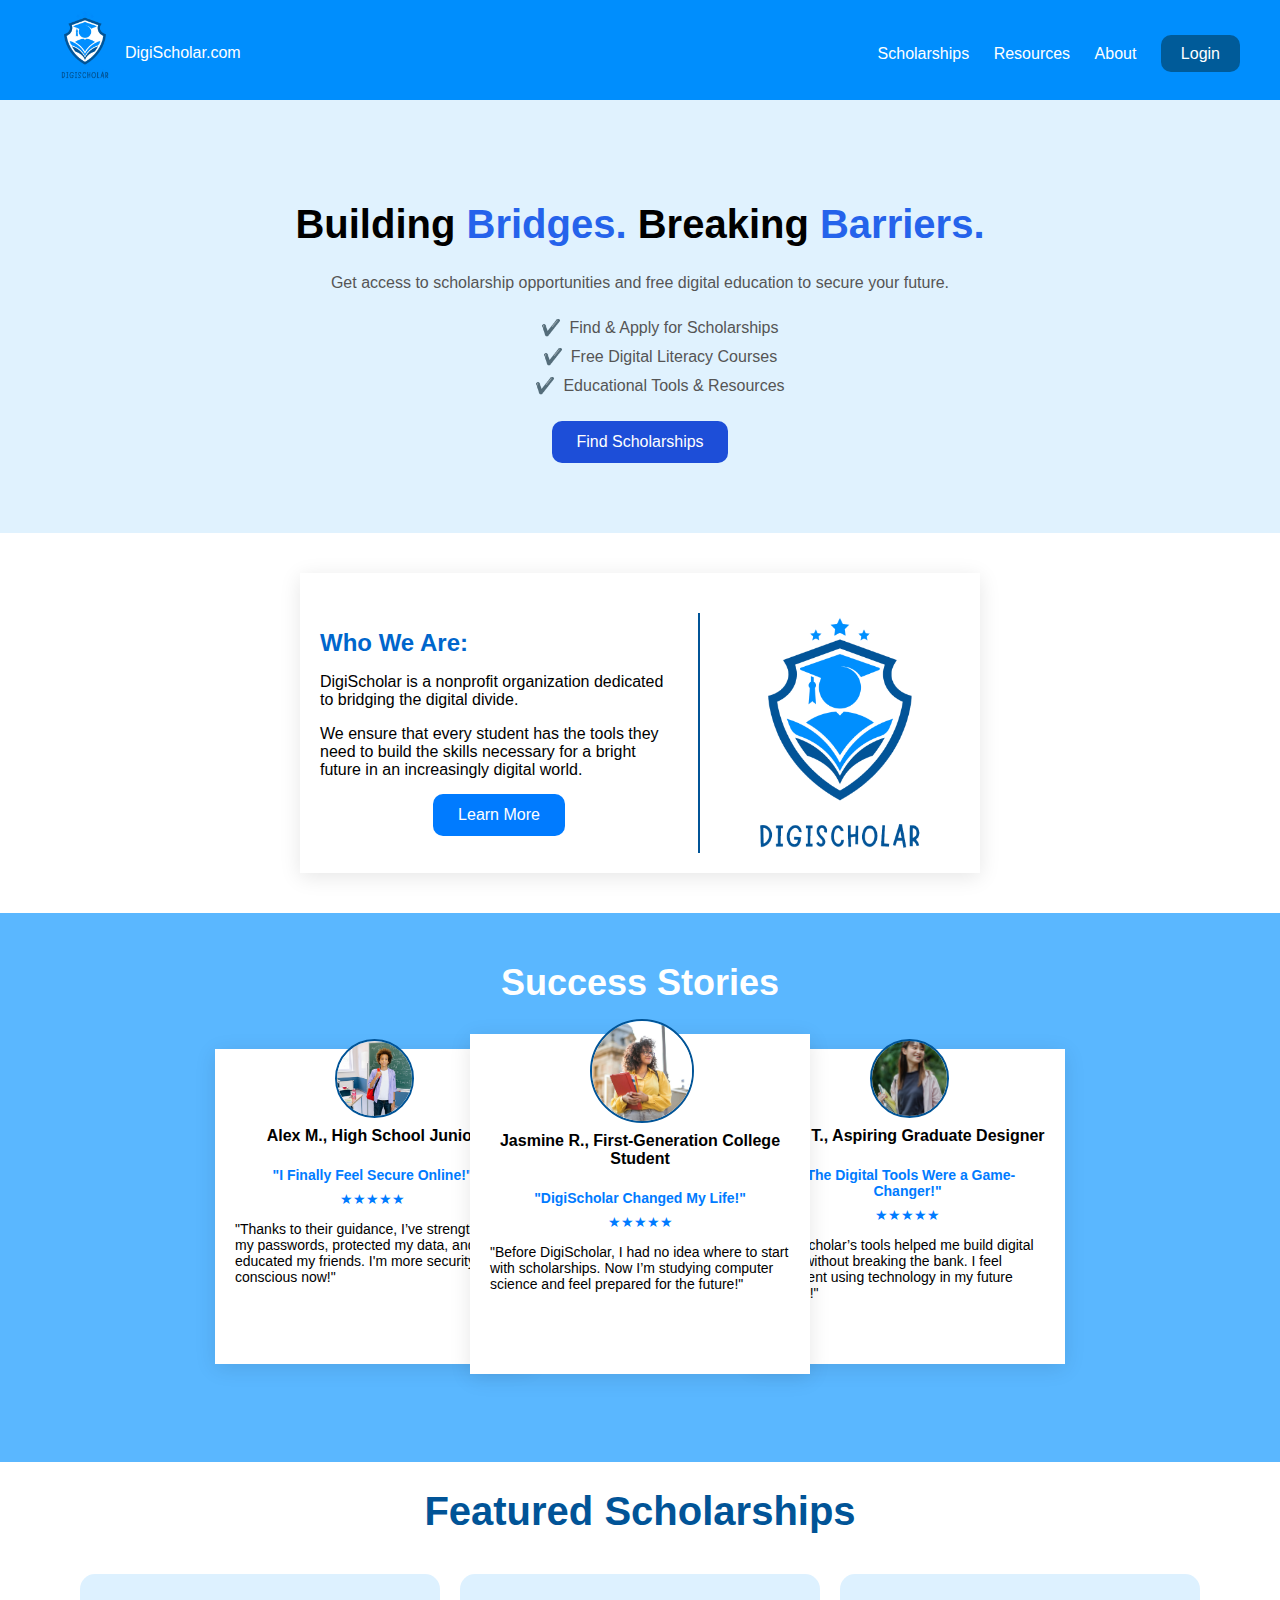
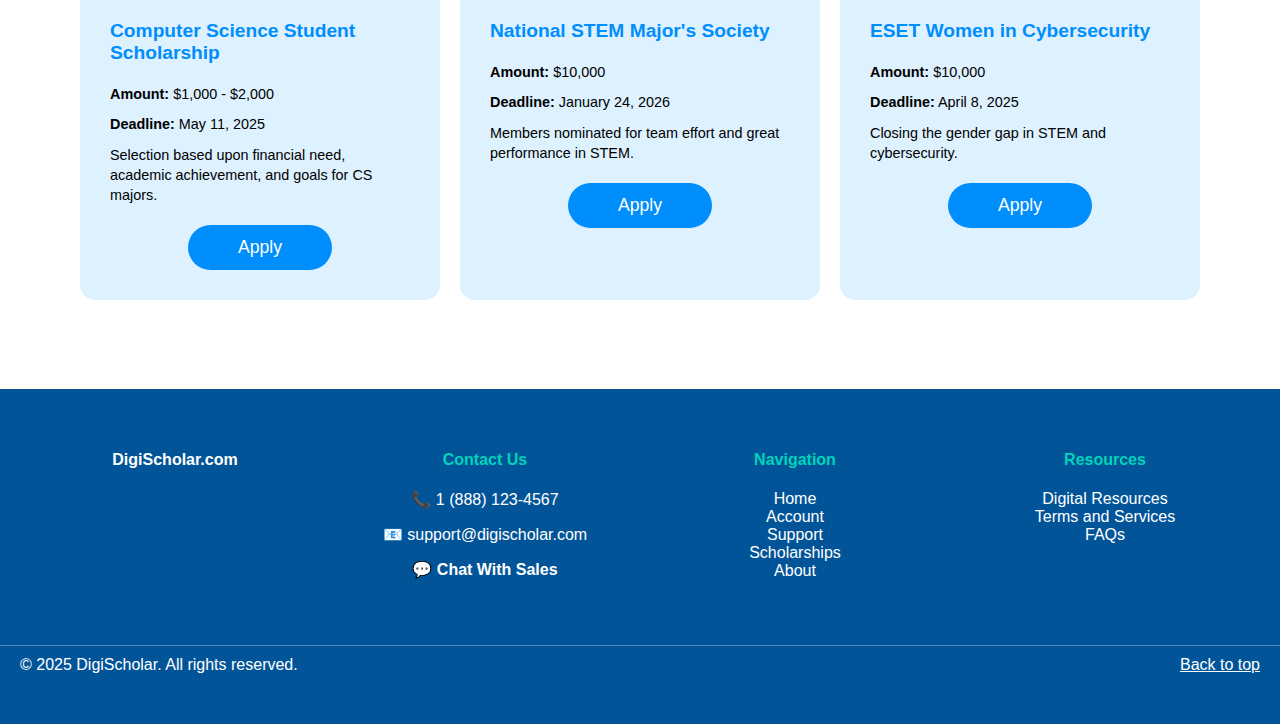
<file: Index.html>
<!DOCTYPE html>
<html lang="en">
<head>
    <meta charset="UTF-8">
    <meta name="viewport" content="width=device-width, initial-scale=1.0">
    <title>Digischolar</title>
    <link rel="stylesheet" href="styles.css">
</head>
<body>

<!-- Navigation Section -->
<nav>
    <div class="navbar-container">
    <div class="logo">
        <a href="websitecoded.html"><img src="/Images/logo_transparent.png" alt="DigiScholar Logo"></a>
    </div>
    <div class="link">
        <a href="websitecoded.html">DigiScholar.com</a>
    </div>
    <ul>
        <li><a href="scholarships.html">Scholarships</a></li>
        <li><a href="resources.html">Resources</a></li>
        <li><a href="aboutus.html">About</a></li>
        <li><a href="#" class="loginbutton">Login</a></li>
    </ul>
    </div>
</nav>

<div class="spacer"></div>

<!-- Main Content -->
<div class="outtercontainer">
    <h1><span class="black">Building </span> <span class="highlight">Bridges.</span> <span class="black"> Breaking </span> <span class="highlight">Barriers.</span></h1>
    <p class="grey">Get access to scholarship opportunities and free digital education to secure your future.</p>
    <p>
    <ul class="features">
       <li>Find & Apply for Scholarships</li>
       <li>Free Digital Literacy Courses</li>
       <li>Educational Tools & Resources</li>
    </ul>
    </p>
    <a href="#" class="button">Find Scholarships</a>
</div>

<!-- About Us Section -->
<div class="about-container">
    <div class="about-text">
        <h2>Who We Are:</h2>
        <p>DigiScholar is a nonprofit organization dedicated to bridging the digital divide.</p>
        <p>We ensure that every student has the tools they need to build the skills necessary for a bright future in an increasingly digital world.</p>
        <button>Learn More</button>
    </div>
    <div class="about-logo">
        <img src="/Images/logo.png" alt="DigiScholar Logo">
    </div>
</div>

<div class="spacer2"></div>

<!-- Success Stories Section -->
<section class= "sucessbg">
    <div class="heada"><h2>Success Stories</h2></div>
    <div class="stories container">
	<div class="testimonial">
	<img src="Alex M.jpg" alt="Alex M.">
	<h4>Alex M., High School Junior</h4>
	<h5>"I Finally Feel Secure Online!"</h5>
	<div class="stars">★★★★★</div>
	<p>"Thanks to their guidance, I’ve strengthened my passwords, protected my data, and educated 	my friends. I'm more security-conscious now!"</p>
</div>
    	<div class="testimonial2">
	<img src="Jasmine R.jpg" alt="Jasmine R.">
        <h4>Jasmine R., First-Generation College Student</h4>
	<h5>"DigiScholar Changed My Life!"</h5>
	<div class="stars2">★★★★★</div>
	<p>"Before DigiScholar, I had no idea where to start with scholarships. Now I’m studying 	computer science and feel prepared for the future!"</p>
</div>
	<div class="testimonial3">
	<img src="Mina T.jpg" alt="Mina T.">
        <h4>Mina T., Aspiring Graduate Designer</h4>
	<h5>"The Digital Tools Were a Game-Changer!"</h5>
	<div class="stars3">★★★★★</div>
	<p>"DigiScholar’s tools helped me build digital skills without breaking the bank. I feel 	confident using technology in my future career!"</p>
</div>
</div>
</div>
</section>

<!-- Featured Scholarships Section -->
<div class="featuredbg">
<h1>Featured Scholarships</h1>

<div class="scholarships-container">
    <div class="card">
        <h2>Computer Science Student Scholarship</h2>
        <p><strong>Amount:</strong> $1,000 - $2,000</p>
        <p><strong>Deadline:</strong> May 11, 2025</p>
        <p>Selection based upon financial need, academic achievement, and goals for CS majors.</p>
        <a href="login.html" class="apply-btn">Apply</a>
    </div>

    <div class="card">
        <h2>National STEM Major's Society</h2>
        <p><strong>Amount:</strong> $10,000</p>
        <p><strong>Deadline:</strong> January 24, 2026</p>
        <p>Members nominated for team effort and great performance in STEM.</p>
        <a href="login.html" class="apply-btn">Apply</a>
    </div>

    <div class="card">
        <h2>ESET Women in Cybersecurity</h2>
        <p><strong>Amount:</strong> $10,000</p>
        <p><strong>Deadline:</strong> April 8, 2025</p>
        <p>Closing the gender gap in STEM and cybersecurity.</p>
        <a href="login.html" class="apply-btn">Apply</a>
    </div>
</div>
</div>

<footer class="footer">
  <div class="footer-container">
    <!-- DigiScholar Name -->
    <div class="footer-item footer-name">
      <h4>DigiScholar.com</h4>
    </div>

    <!-- Contact Info -->
    <div class="footer-item footer-contact">
      <h4>Contact Us</h4>
      <p>📞 1 (888) 123-4567</p>
      <p>📧 support@digischolar.com</p>
      <p>💬 <strong>Chat With Sales</strong></p>
    </div>

    <!-- Navigation -->
    <div class="footer-item footer-navigation">
      <h4>Navigation</h4>
      <ul>
        <li><a href="#">Home</a></li>
        <li><a href="#">Account</a></li>
        <li><a href="#">Support</a></li>
        <li><a href="#">Scholarships</a></li>
        <li><a href="#">About</a></li>
      </ul>
    </div>

    <!-- Resources -->
    <div class="footer-item footer-resources">
      <h4>Resources</h4>
      <ul>
        <li><a href="#">Digital Resources</a></li>
        <li><a href="#">Terms and Services</a></li>
        <li><a href="#">FAQs</a></li>
      </ul>
    </div>
  </div>

  <!-- Footer Bottom -->
  <div class="footer-bottom">
    <p>© 2025 DigiScholar. All rights reserved.</p>
    <p><a href="#" style="color: white; text-decoration: underline;">Back to top</a></p>
  </div>
</footer>

</body>
</html>
</file>
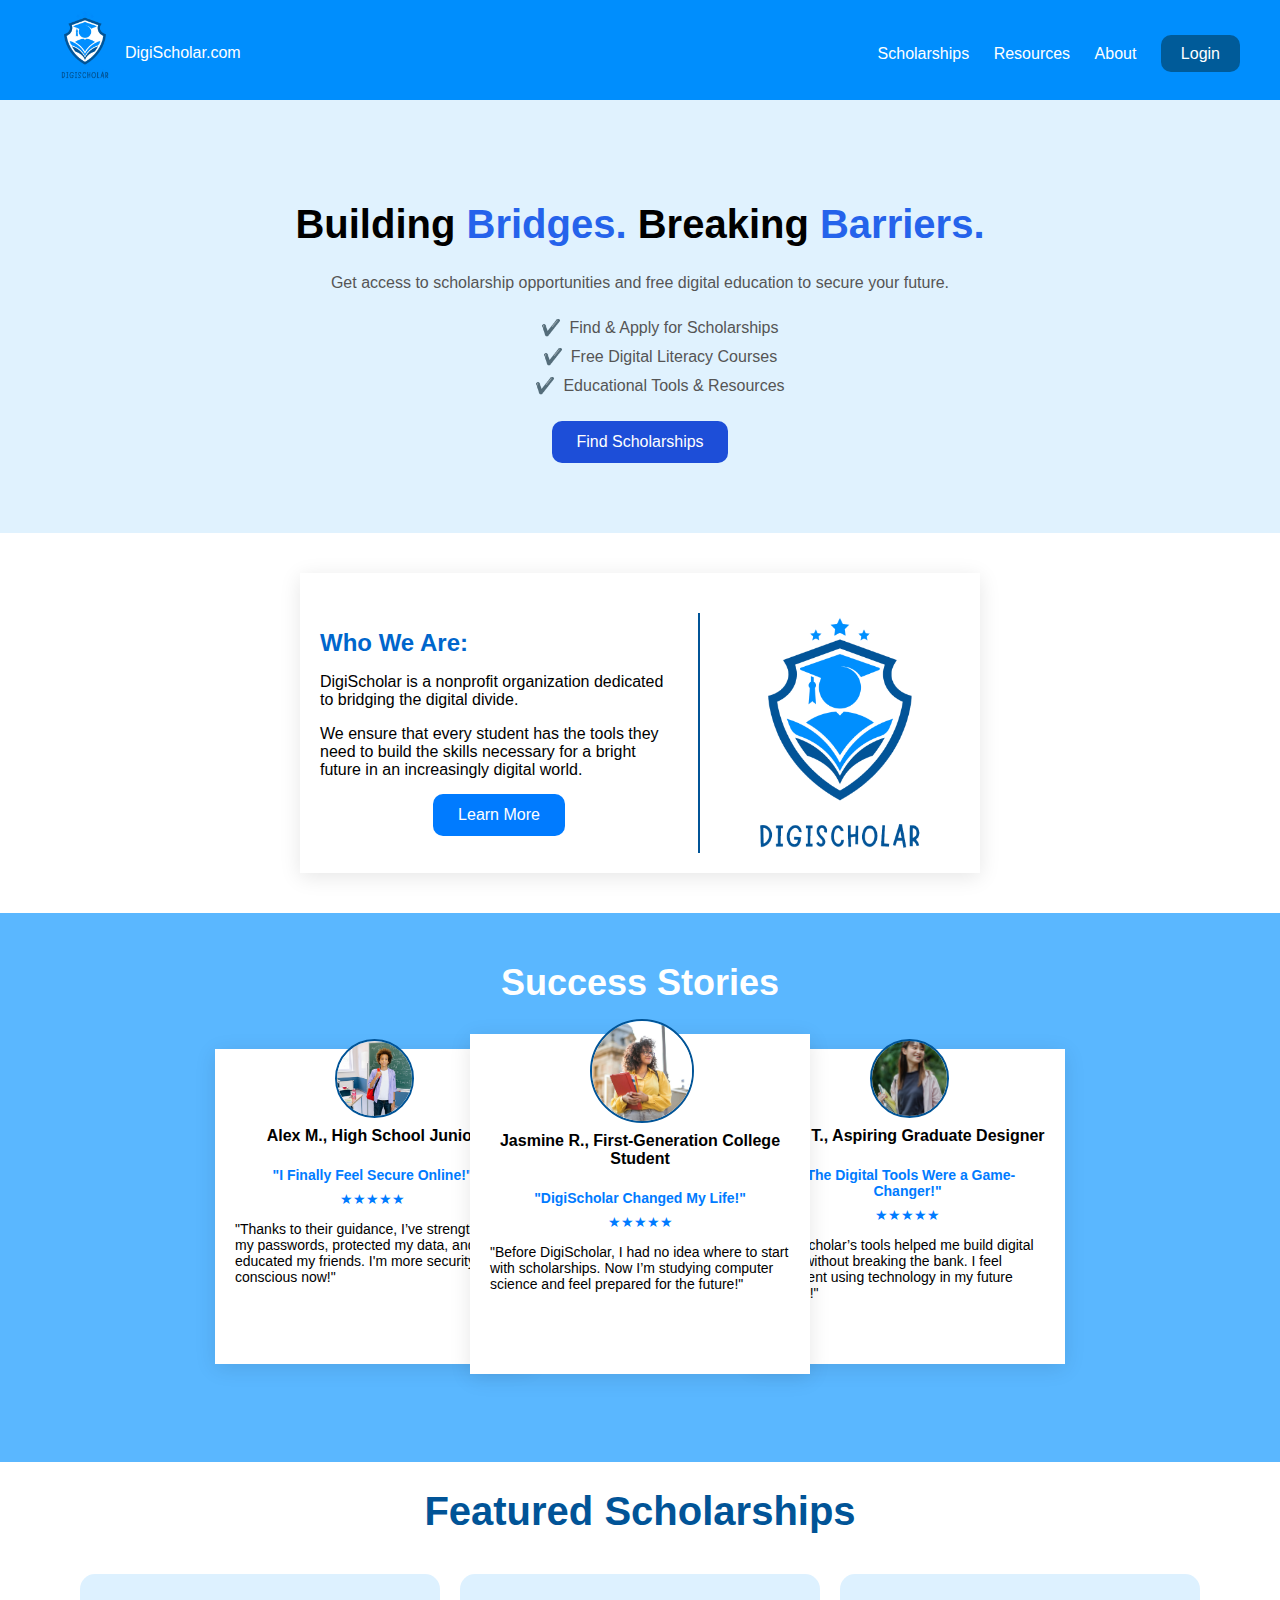
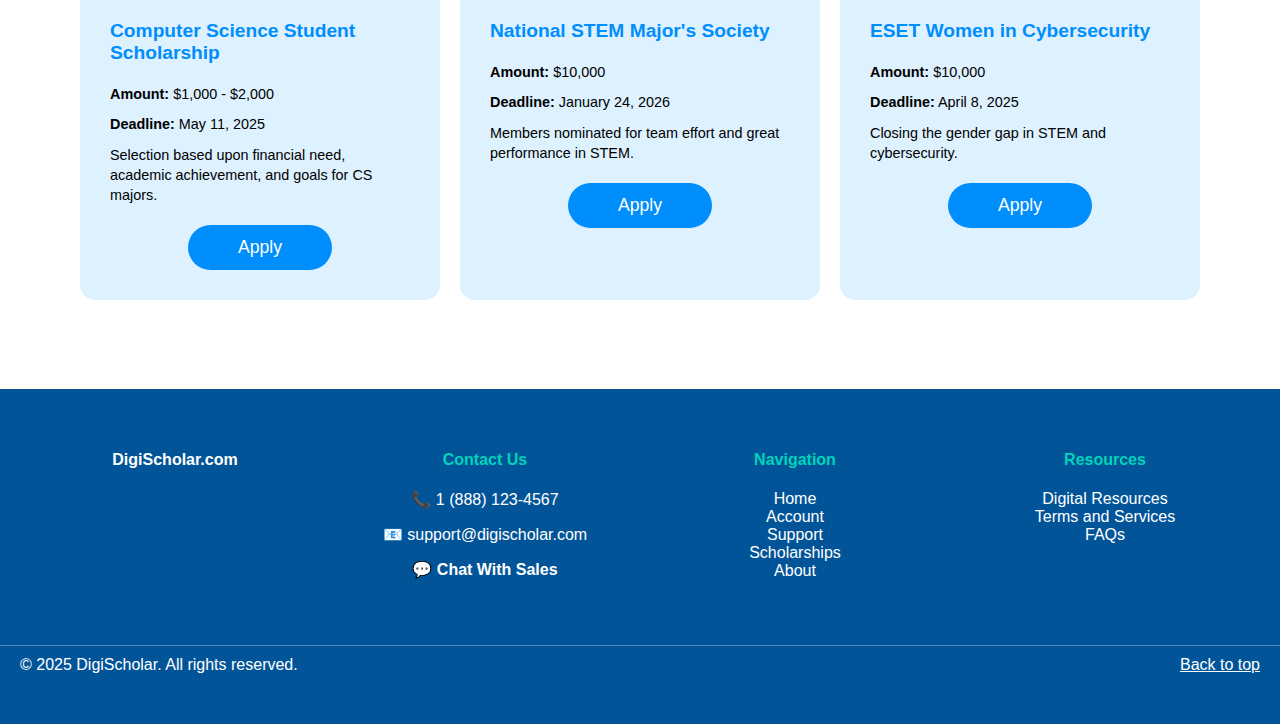
<file: index.html>
<!DOCTYPE html>
<html lang="en">
<head>
    <meta charset="UTF-8">
    <meta name="viewport" content="width=device-width, initial-scale=1.0">
    <title>Digischolar</title>
    <link rel="stylesheet" href="../CSS/styles.css">
</head>
<body>

<!-- Navigation Section -->
<nav>
    <div class="navbar-container">
    <div class="logo">
        <a href="websitecoded.html"><img src="/Images/logo_transparent.png" alt="DigiScholar Logo"></a>
    </div>
    <div class="link">
        <a href="websitecoded.html">DigiScholar.com</a>
    </div>
    <ul>
        <li><a href="scholarships.html">Scholarships</a></li>
        <li><a href="resources.html">Resources</a></li>
        <li><a href="aboutus.html">About</a></li>
        <li><a href="#" class="loginbutton">Login</a></li>
    </ul>
    </div>
</nav>

<div class="spacer"></div>

<!-- Main Content -->
<div class="outtercontainer">
    <h1><span class="black">Building </span> <span class="highlight">Bridges.</span> <span class="black"> Breaking </span> <span class="highlight">Barriers.</span></h1>
    <p class="grey">Get access to scholarship opportunities and free digital education to secure your future.</p>
    <p>
    <ul class="features">
       <li>Find & Apply for Scholarships</li>
       <li>Free Digital Literacy Courses</li>
       <li>Educational Tools & Resources</li>
    </ul>
    </p>
    <a href="#" class="button">Find Scholarships</a>
</div>

<!-- About Us Section -->
<div class="about-container">
    <div class="about-text">
        <h2>Who We Are:</h2>
        <p>DigiScholar is a nonprofit organization dedicated to bridging the digital divide.</p>
        <p>We ensure that every student has the tools they need to build the skills necessary for a bright future in an increasingly digital world.</p>
        <button>Learn More</button>
    </div>
    <div class="about-logo">
        <img src="/Images/logo.png" alt="DigiScholar Logo">
    </div>
</div>

<div class="spacer2"></div>

<!-- Success Stories Section -->
<section class= "sucessbg">
    <div class="heada"><h2>Success Stories</h2></div>
    <div class="stories container">
	<div class="testimonial">
	<img src="Alex M.jpg" alt="Alex M.">
	<h4>Alex M., High School Junior</h4>
	<h5>"I Finally Feel Secure Online!"</h5>
	<div class="stars">★★★★★</div>
	<p>"Thanks to their guidance, I’ve strengthened my passwords, protected my data, and educated 	my friends. I'm more security-conscious now!"</p>
</div>
    	<div class="testimonial2">
	<img src="Jasmine R.jpg" alt="Jasmine R.">
        <h4>Jasmine R., First-Generation College Student</h4>
	<h5>"DigiScholar Changed My Life!"</h5>
	<div class="stars2">★★★★★</div>
	<p>"Before DigiScholar, I had no idea where to start with scholarships. Now I’m studying 	computer science and feel prepared for the future!"</p>
</div>
	<div class="testimonial3">
	<img src="Mina T.jpg" alt="Mina T.">
        <h4>Mina T., Aspiring Graduate Designer</h4>
	<h5>"The Digital Tools Were a Game-Changer!"</h5>
	<div class="stars3">★★★★★</div>
	<p>"DigiScholar’s tools helped me build digital skills without breaking the bank. I feel 	confident using technology in my future career!"</p>
</div>
</div>
</div>
</section>

<!-- Featured Scholarships Section -->
<div class="featuredbg">
<h1>Featured Scholarships</h1>

<div class="scholarships-container">
    <div class="card">
        <h2>Computer Science Student Scholarship</h2>
        <p><strong>Amount:</strong> $1,000 - $2,000</p>
        <p><strong>Deadline:</strong> May 11, 2025</p>
        <p>Selection based upon financial need, academic achievement, and goals for CS majors.</p>
        <a href="login.html" class="apply-btn">Apply</a>
    </div>

    <div class="card">
        <h2>National STEM Major's Society</h2>
        <p><strong>Amount:</strong> $10,000</p>
        <p><strong>Deadline:</strong> January 24, 2026</p>
        <p>Members nominated for team effort and great performance in STEM.</p>
        <a href="login.html" class="apply-btn">Apply</a>
    </div>

    <div class="card">
        <h2>ESET Women in Cybersecurity</h2>
        <p><strong>Amount:</strong> $10,000</p>
        <p><strong>Deadline:</strong> April 8, 2025</p>
        <p>Closing the gender gap in STEM and cybersecurity.</p>
        <a href="login.html" class="apply-btn">Apply</a>
    </div>
</div>
</div>

<footer class="footer">
  <div class="footer-container">
    <!-- DigiScholar Name -->
    <div class="footer-item footer-name">
      <h4>DigiScholar.com</h4>
    </div>

    <!-- Contact Info -->
    <div class="footer-item footer-contact">
      <h4>Contact Us</h4>
      <p>📞 1 (888) 123-4567</p>
      <p>📧 support@digischolar.com</p>
      <p>💬 <strong>Chat With Sales</strong></p>
    </div>

    <!-- Navigation -->
    <div class="footer-item footer-navigation">
      <h4>Navigation</h4>
      <ul>
        <li><a href="#">Home</a></li>
        <li><a href="#">Account</a></li>
        <li><a href="#">Support</a></li>
        <li><a href="#">Scholarships</a></li>
        <li><a href="#">About</a></li>
      </ul>
    </div>

    <!-- Resources -->
    <div class="footer-item footer-resources">
      <h4>Resources</h4>
      <ul>
        <li><a href="#">Digital Resources</a></li>
        <li><a href="#">Terms and Services</a></li>
        <li><a href="#">FAQs</a></li>
      </ul>
    </div>
  </div>

  <!-- Footer Bottom -->
  <div class="footer-bottom">
    <p>© 2025 DigiScholar. All rights reserved.</p>
    <p><a href="#" style="color: white; text-decoration: underline;">Back to top</a></p>
  </div>
</footer>

</body>
</html>
</file>
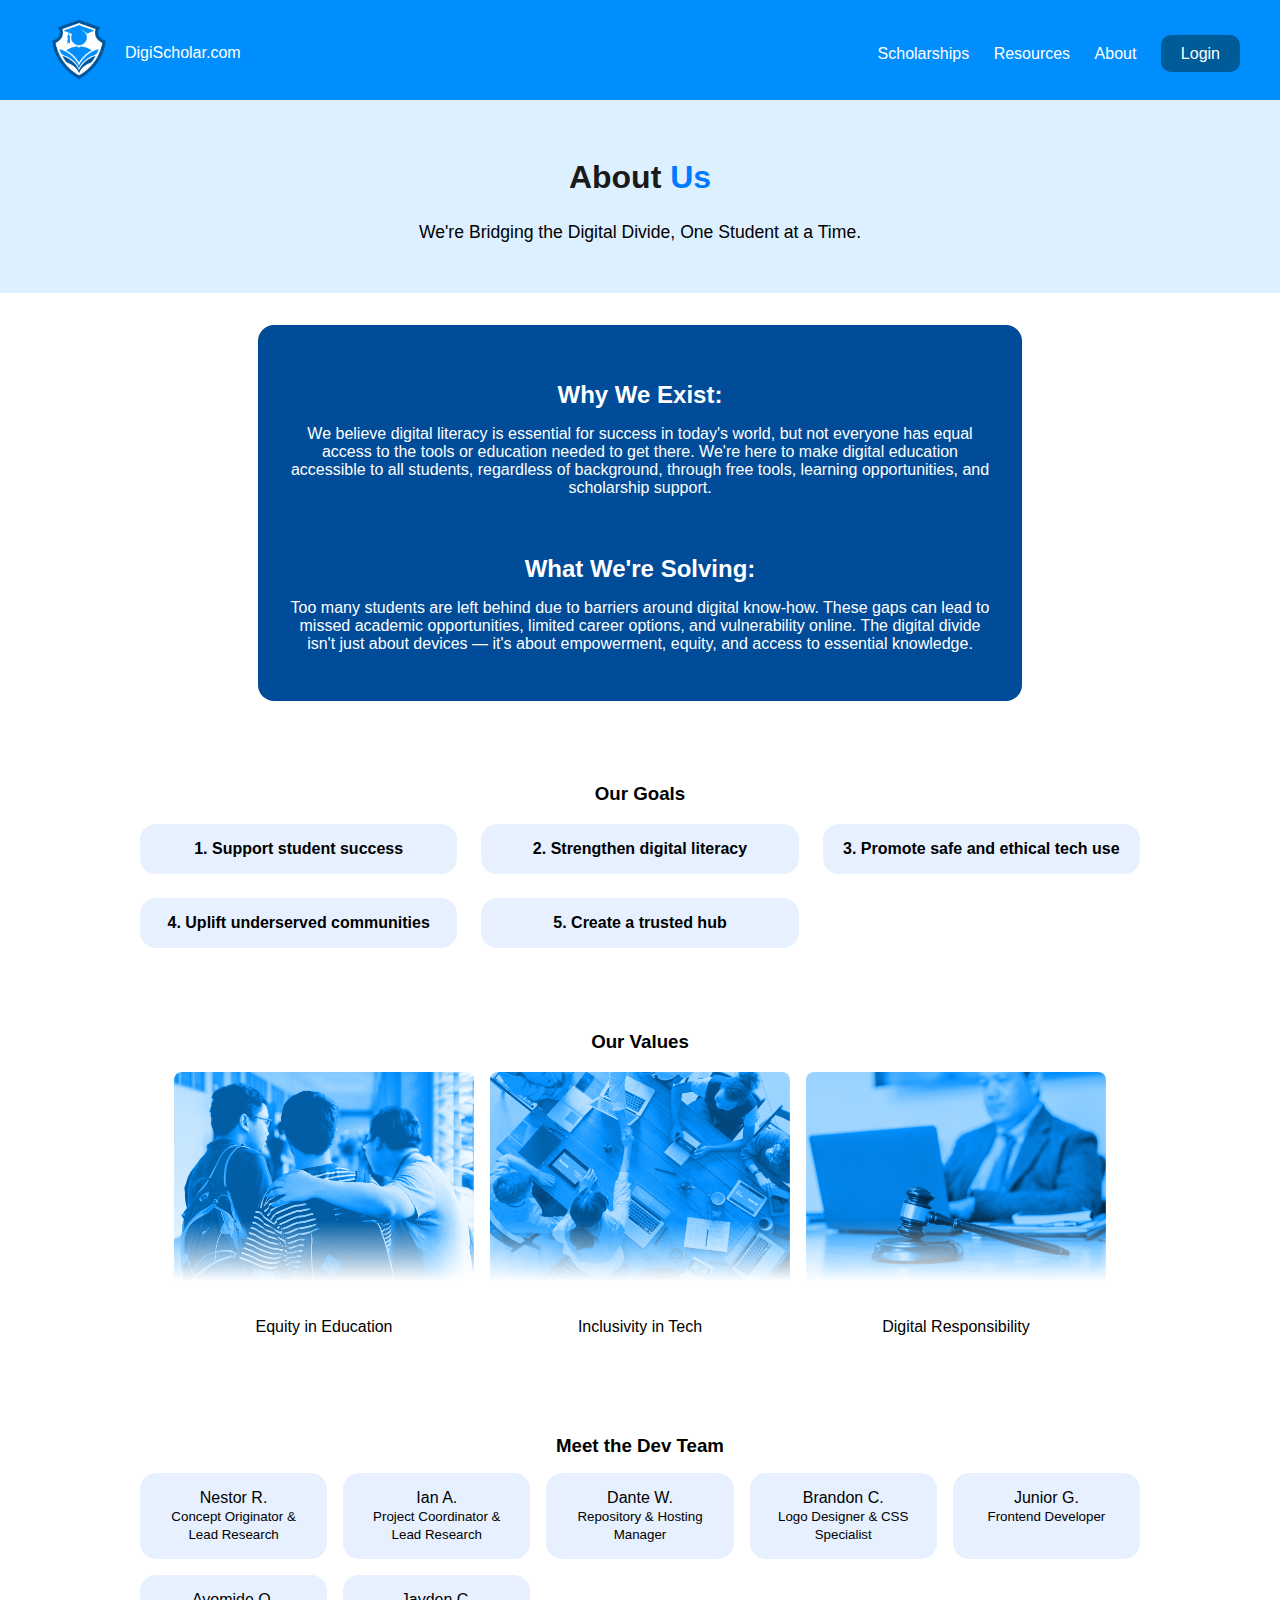
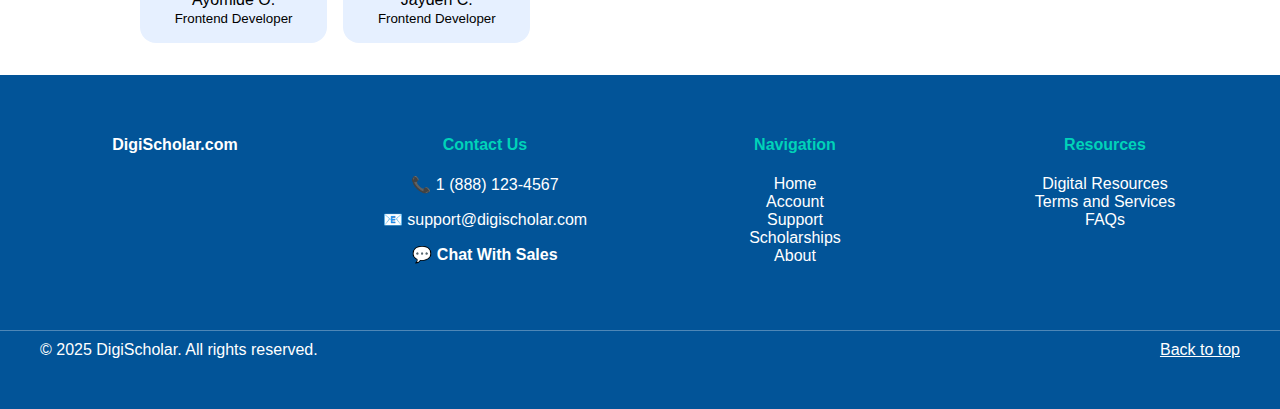
<file: aboutus.html>
<!DOCTYPE html>
<html lang="en">
<head>
  <meta charset="UTF-8">
  <meta name="viewport" content="width=device-width, initial-scale=1.0">
  <title>DigiScholar - About Us</title>
  <link rel="stylesheet" href="aboutusstyles.css">

</head>
<body>
  <header>
    <nav>
    <div class="navbar-container">
    <div class="logo">
        <a href="index.html"><img src="logo_transparent.png" alt="DigiScholar Logo"></a>
    </div>
    <div class="link">
        <a href="index.html">DigiScholar.com</a>
    </div>
    <ul>
        <li><a href="scholarships.html">Scholarships</a></li>
        <li><a href="resources.html">Resources</a></li>
        <li><a href="aboutus.html">About</a></li>
        <li><a href="#" class="loginbutton">Login</a></li>
    </ul>
    </div>
</nav>

  </header>

  <section class="about-section">
    <h2>About <span>Us</span></h2>
    <p class="subtext">We're Bridging the Digital Divide, One Student at a Time.</p>
  </section>

  <section class="why-we-exist">
    <h3>Why We Exist:</h3>
    <p>We believe digital literacy is essential for success in today's world, but not everyone has equal access to the tools or education needed to get there. We're here to make digital education accessible to all students, regardless of background, through free tools, learning opportunities, and scholarship support.</p>
    <br>
    <h3>What We're Solving:</h3>
    <p>Too many students are left behind due to barriers around digital know-how. These gaps can lead to missed academic opportunities, limited career options, and vulnerability online. The digital divide isn't just about devices — it's about empowerment, equity, and access to essential knowledge.</p>
  </section>

  <section class="goals-section">
    <h3>Our Goals</h3>
    <div class="goals-list">
      <div>1. Support student success</div>
      <div>2. Strengthen digital literacy</div>
      <div>3. Promote safe and ethical tech use</div>
      <div>4. Uplift underserved communities</div>
      <div>5. Create a trusted hub</div>
    </div>
  </section>

  <section class="values-section">
    <h3>Our Values</h3>
    <div class="values-images">
      <div>
        <img src="Images/Education Image.png" alt=“Students socializing.”>
        <p>Equity in Education</p>
      </div>
      <div>
        <img src="Images/Inclusivity Image.png" alt=“Teammates around a table collaborating.”>
        <p>Inclusivity in Tech</p>
      </div>
      <div>
        <img src="Images/Responsibility Image.png" alt=“A judge working on a computer.”>
        <p>Digital Responsibility</p>
      </div>
    </div>
  </section>

  <section class="team-section">
    <h3>Meet the Dev Team</h3>
    <div class="team-grid">
      <div>Nestor R.<br><small>Concept Originator & Lead Research</small></div>
      <div>Ian A.<br><small>Project Coordinator & Lead Research</small></div>
      <div>Dante W.<br><small>Repository & Hosting Manager</small></div>
      <div>Brandon C.<br><small>Logo Designer & CSS Specialist</small></div>
      <div>Junior G.<br><small>Frontend Developer</small></div>
      <div>Ayomide O.<br><small>Frontend Developer</small></div>
      <div>Jayden C.<br><small>Frontend Developer</small></div>
    </div>
  </section>

<footer class="footer">
  <div class="footer-container">
    <!-- DigiScholar Name -->
    <div class="footer-item footer-name">
      <h4>DigiScholar.com</h4>
    </div>

    <!-- Contact Info -->
    <div class="footer-item footer-contact">
      <h4>Contact Us</h4>
      <p>📞 1 (888) 123-4567</p>
      <p>📧 support@digischolar.com</p>
      <p>💬 <strong>Chat With Sales</strong></p>
    </div>

    <!-- Navigation -->
    <div class="footer-item footer-navigation">
      <h4>Navigation</h4>
      <ul>
        <li><a href="index.html">Home</a></li>
        <li><a href="#">Account</a></li>
        <li><a href="#">Support</a></li>
        <li><a href="scholarships.html">Scholarships</a></li>
        <li><a href="aboutus.html">About</a></li>
      </ul>
    </div>

    <!-- Resources -->
    <div class="footer-item footer-resources">
      <h4>Resources</h4>
      <ul>
        <li><a href="resources.html">Digital Resources</a></li>
        <li><a href="#">Terms and Services</a></li>
        <li><a href="#">FAQs</a></li>
      </ul>
    </div>
  </div>

  <!-- Footer Bottom -->
  <div class="footer-bottom">
    <p>© 2025 DigiScholar. All rights reserved.</p>
    <p><a href="#" style="color: white; text-decoration: underline;">Back to top</a></p>
  </div>
</footer>
</body>
</html>
</file>
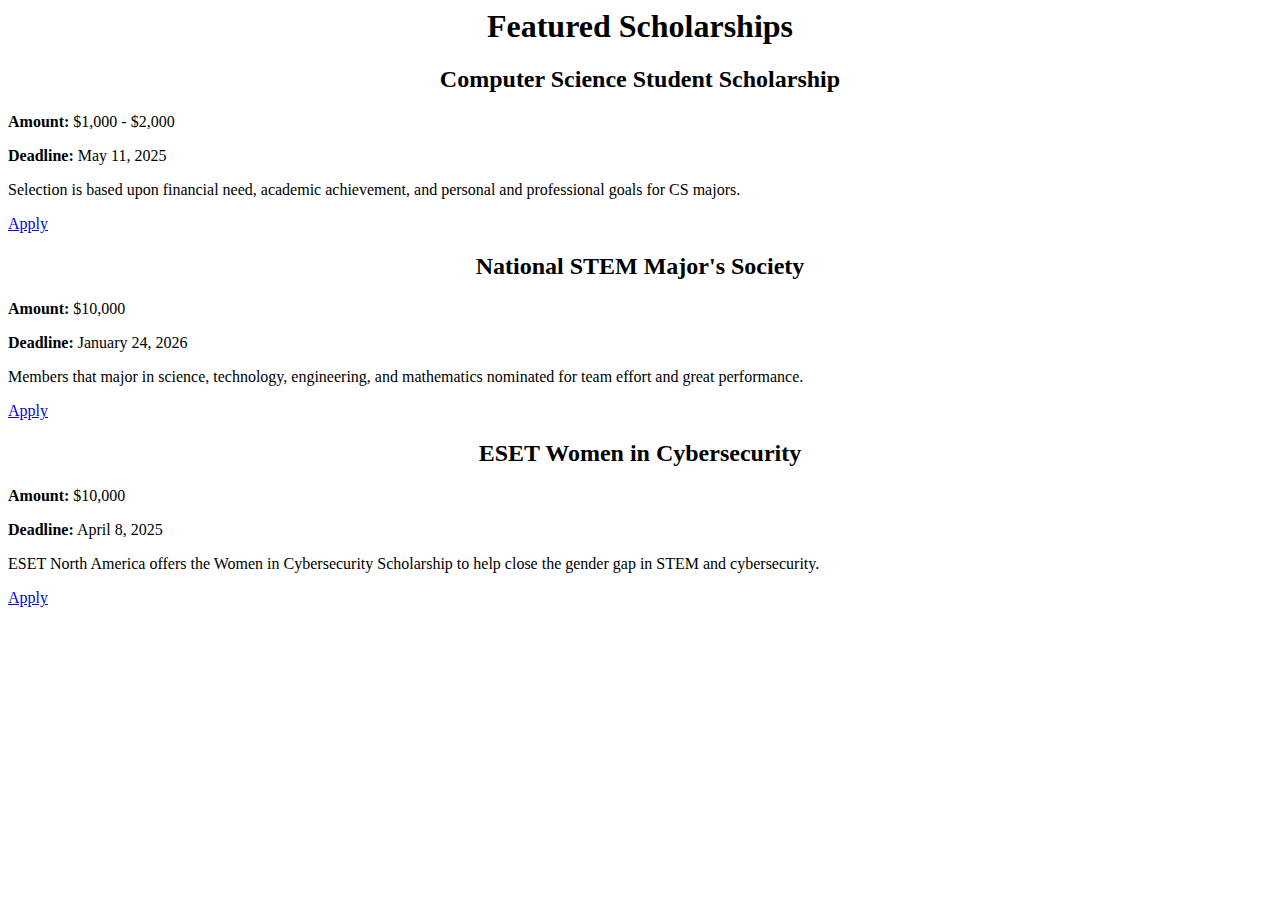
<file: featuredscholarships.html>
<html>
<head>
<title>Featured Scholarships</title>
<link rel="stylesheet" type="text/css" href="">
</head>
<body>

  <h1><center>Featured Scholarships</h1>

  <div class="scholarships-container">
    <div class="card">
      <h2><center>Computer Science Student Scholarship</h2>
      <p><strong>Amount:</strong> $1,000 - $2,000</p>
      <p><strong>Deadline:</strong> May 11, 2025</p>
      <p>Selection is based upon financial need, academic achievement, and personal and professional goals for CS majors.</p>
      <a href="login.html">Apply</a>
    </div>

    <div class="card">
      <h2><center>National STEM Major's Society</h2>
      <p><strong>Amount:</strong> $10,000</p>
      <p><strong>Deadline:</strong> January 24, 2026</p>
      <p>Members that major in science, technology, engineering, and mathematics nominated for team effort and great performance.</p>
      <a href="login.html">Apply</a>
    </div>

    <div class="card">
      <h2><center>ESET Women in Cybersecurity</h2>
      <p><strong>Amount:</strong> $10,000</p>
      <p><strong>Deadline:</strong> April 8, 2025</p>
      <p>ESET North America offers the Women in Cybersecurity Scholarship to help close the gender gap in STEM and cybersecurity.</p>
      <a href="login.html">Apply</a>
    </div>
  </div>

</body>
</html>
</file>
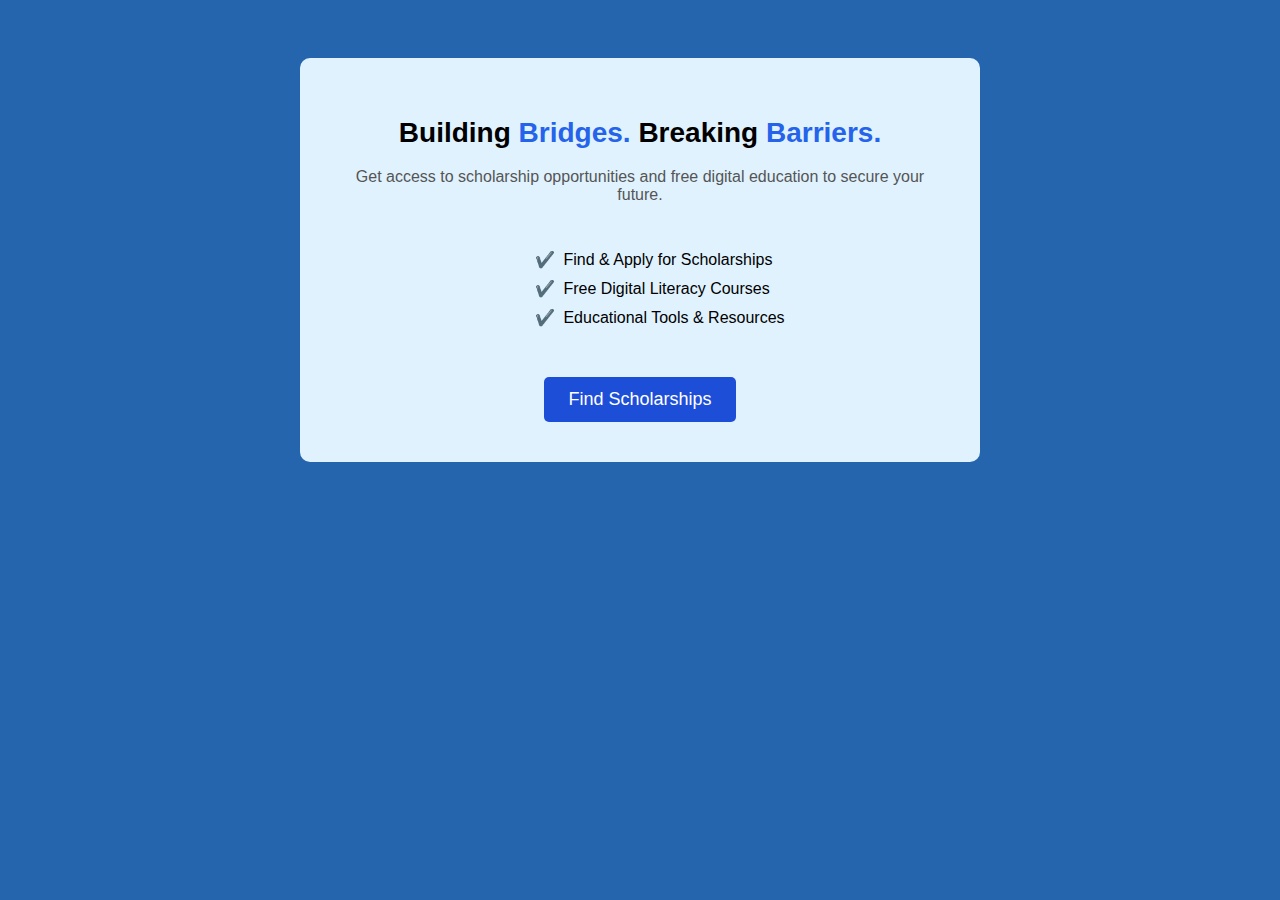
<file: home_block_intro.html>
<!DOCTYPE html>
<html lang="en">
<head>
    <meta charset="UTF-8">
    <meta name="viewport" content="width=device-width, initial-scale=1.0">
    <title>Scholarship Landing</title>
    <style>
        body {
            font-family: Arial, sans-serif;
            background-color: #2565AE;
            text-align: center;
            padding: 50px;
        }
        .outtercontainer {
            max-width: 600px;
            margin: auto;
            background: #e0f2fe;
            padding: 40px;
            border-radius: 10px;
        }
        h1 {
            font-size: 28px;
            font-weight: bold;
        }
        .highlight {
            color: #2563eb;
        }
        p {
            font-size: 16px;
            color: #555;
        }
        .features {
            text-align: left;
            margin: 20px auto;
            display: inline-block;
        }
        .features li {
            list-style: none;
            font-size: 16px;
            margin: 10px 0;
        }
        .features li::before {
            content: "✔️";
            margin-right: 8px;
        }
        .button {
            display: inline-block;
            background-color: #1d4ed8;
            color: white;
            padding: 12px 24px;
            border-radius: 5px;
            font-size: 18px;
            text-decoration: none;
            margin-top: 20px;
        }
        .button:hover {
            background-color: #1e40af;
        }
    </style>
</head>
<body>

    <div class="outtercontainer">
        <h1>Building <span class="highlight">Bridges.</span> Breaking <span class="highlight">Barriers.</span></h1>
        <p>Get access to scholarship opportunities and free digital education to secure your future.</p>
        
        <ul class="features">
            <li>Find & Apply for Scholarships</li>
            <li>Free Digital Literacy Courses</li>
            <li>Educational Tools & Resources</li>
        </ul>
        <div class="innerContainer">
        <a href="#" class="button">Find Scholarships</a>
        </div>
    </div>

</body>
</html>
</file>
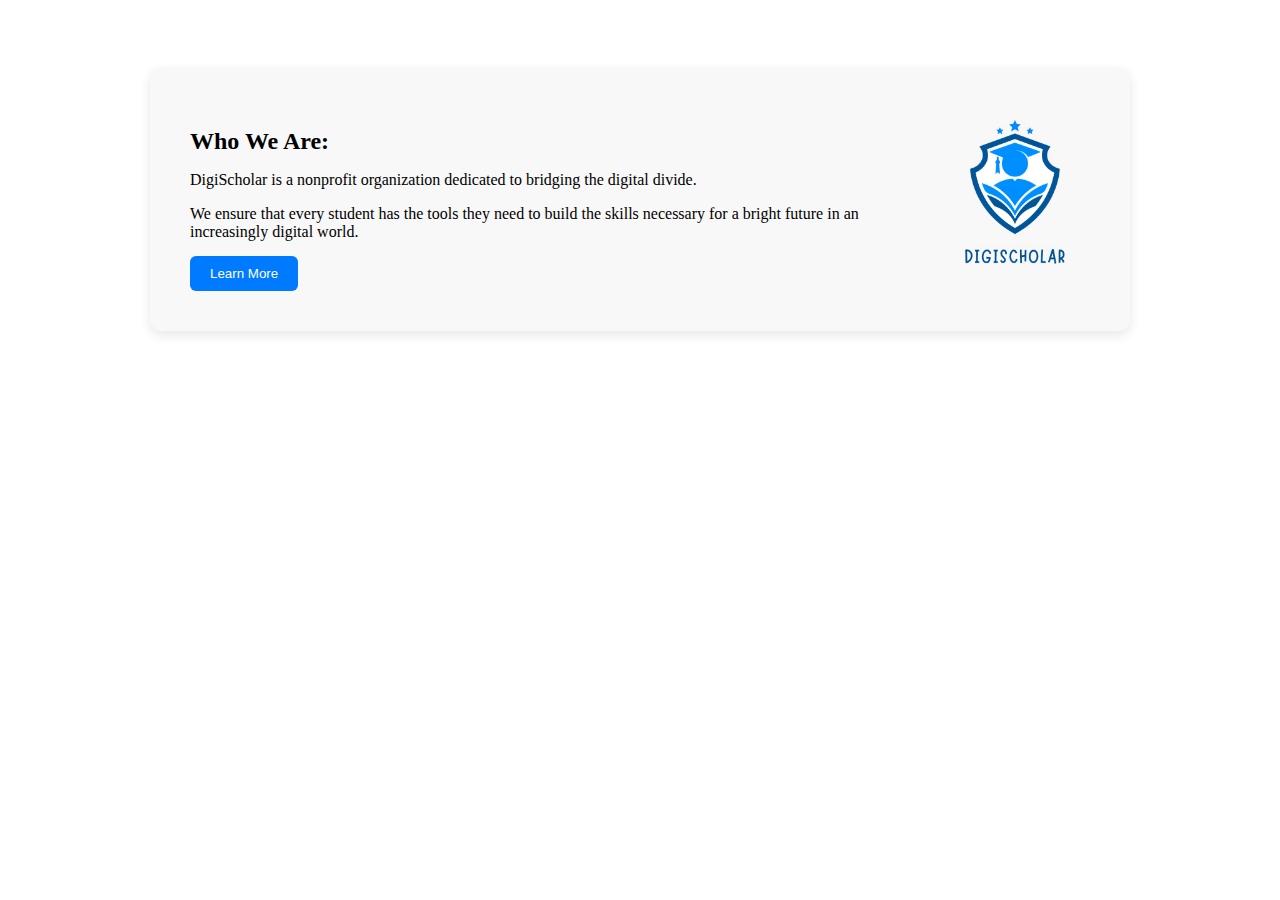
<file: home_block_learnmore.html>
<!DOCTYPE html>
<html>
  <head>
    <meta charset="UTF-8">
    <title>Learn More</title>
    <style>
      .about-section {
        display: flex;
        justify-content: center;
        padding: 60px 20px;
        background-color: #ffffff;
      }

      .about-container {
        display: flex;
        gap: 40px;
        max-width: 900px;
        background-color: #f8f8f8;
        padding: 40px;
        border-radius: 12px;
        box-shadow: 0 4px 12px rgba(0, 0, 0, 0.1);
        align-items: center;
      }

      .about-text {
        flex: 1;
      }

      .about-text h2 {
        margin-bottom: 15px;
      }

      .about-text p {
        margin-bottom: 15px;
      }

      .about-text button {
        padding: 10px 20px;
        background-color: #007bff;
        color: white;
        border: none;
        border-radius: 6px;
        cursor: pointer;
      }

      .about-logo {
        text-align: center;
      }

      .about-logo img {
        max-width: 150px;
        margin-bottom: 10px;
      }
    </style>
  </head>
  <body>
    <section class="about-section">
      <div class="about-container">
        <div class="about-text">
          <h2>Who We Are:</h2>
          <p>
            DigiScholar is a nonprofit organization dedicated to bridging the digital divide.
          </p>
          <p>
            We ensure that every student has the tools they need to build the skills necessary
            for a bright future in an increasingly digital world.
          </p>
          <button>Learn More</button>
        </div>
        <div class="about-logo">
          <img src="digischolar logo1.png" alt="DigiScholar logo">
        </div>
      </div>
    </section>
  </body>
</html>
</file>
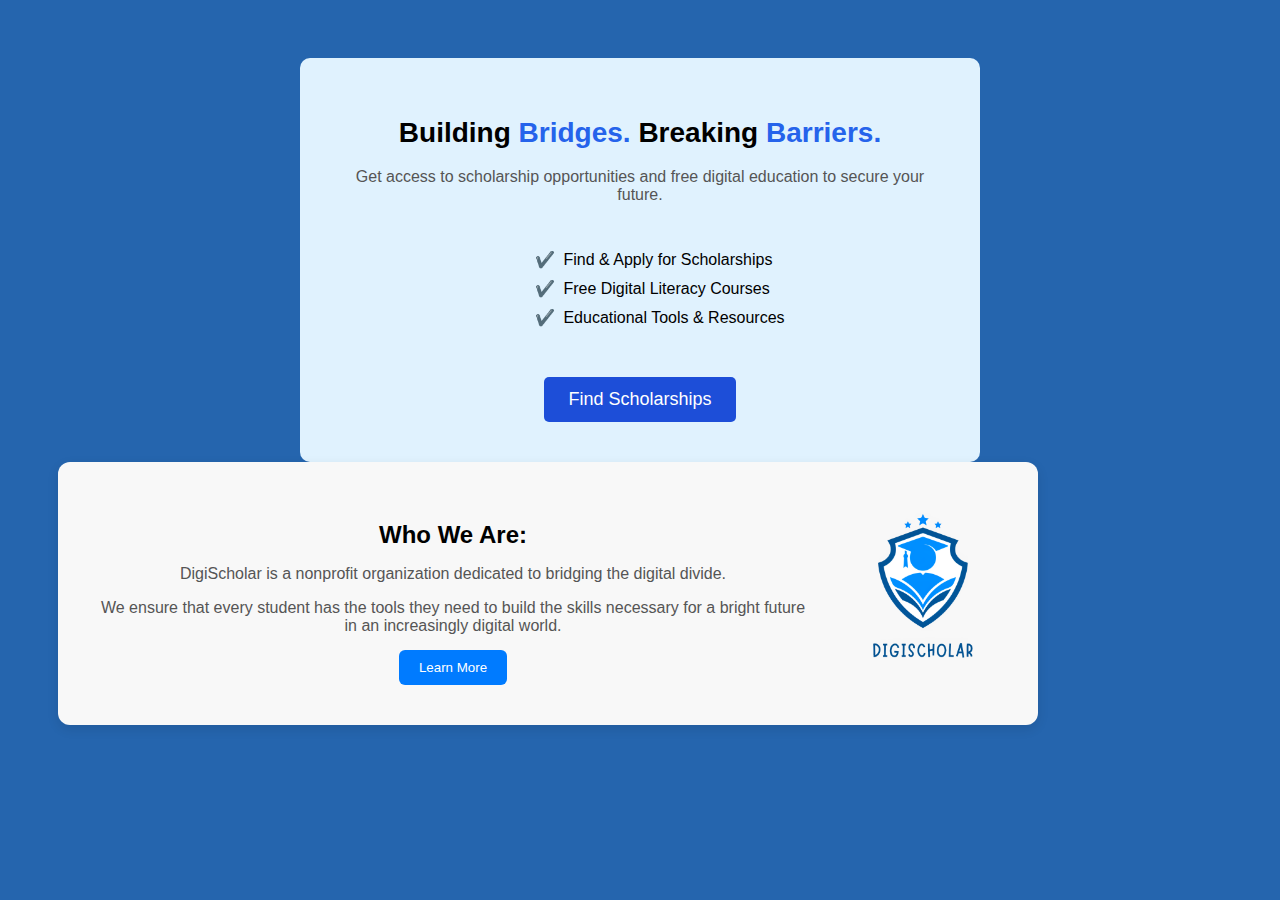
<file: intro.html>
<!DOCTYPE html>
<html lang="en">
<head>
    <meta charset="UTF-8">
    <meta name="viewport" content="width=device-width, initial-scale=1.0">
    <title>Scholarship Landing</title>
    <style>
        body {
            font-family: Arial, sans-serif;
            background-color: #2565AE;
            text-align: center;
            padding: 50px;
        }
        .outtercontainer {
            max-width: 600px;
            margin: auto;
            background: #e0f2fe;
            padding: 40px;
            border-radius: 10px;
        }
        h1 {
            font-size: 28px;
            font-weight: bold;
        }
        .highlight {
            color: #2563eb;
        }
        p {
            font-size: 16px;
            color: #555;
        }
        .features {
            text-align: left;
            margin: 20px auto;
            display: inline-block;
        }
        .features li {
            list-style: none;
            font-size: 16px;
            margin: 10px 0;
        }
        .features li::before {
            content: "✔️";
            margin-right: 8px;
        }
        .button {
            display: inline-block;
            background-color: #1d4ed8;
            color: white;
            padding: 12px 24px;
            border-radius: 5px;
            font-size: 18px;
            text-decoration: none;
            margin-top: 20px;
        }
        .button:hover {
            background-color: #1e40af;
        }


        


      .about-container {
        display: flex;
        gap: 40px;
        max-width: 900px;
        background-color: #f8f8f8;
        padding: 40px;
        border-radius: 12px;
        box-shadow: 0 4px 12px rgba(0, 0, 0, 0.1);
        align-items: center;
      }

      .about-text {
        flex: 1;
      }

      .about-text h2 {
        margin-bottom: 15px;
      }

      .about-text p {
        margin-bottom: 15px;
      }

      .about-text button {
        padding: 10px 20px;
        background-color: #007bff;
        color: white;
        border: none;
        border-radius: 6px;
        cursor: pointer;
      }

      .about-logo {
        text-align: center;
      }

      .about-logo img {
        max-width: 150px;
        margin-bottom: 10px;
      }
    </style>
</head>
<body>

    <div class="outtercontainer">
        <h1>Building <span class="highlight">Bridges.</span> Breaking <span class="highlight">Barriers.</span></h1>
        <p>Get access to scholarship opportunities and free digital education to secure your future.</p>
        
        <ul class="features">
            <li>Find & Apply for Scholarships</li>
            <li>Free Digital Literacy Courses</li>
            <li>Educational Tools & Resources</li>
        </ul>
        <div class="innerContainer">
        <a href="#" class="button">Find Scholarships</a>
        </div>
    </div>


    
 
      <div class="about-container">
        <div class="about-text">
          <h2>Who We Are:</h2>
          <p>
            DigiScholar is a nonprofit organization dedicated to bridging the digital divide.
          </p>
          <p>
            We ensure that every student has the tools they need to build the skills necessary
            for a bright future in an increasingly digital world.
          </p>
          <button>Learn More</button>
        </div>
        <div class="about-logo">
          <img src="digischolar logo1.png" alt="DigiScholar logo">
        </div>
      </div>

</body>
</html>
</file>
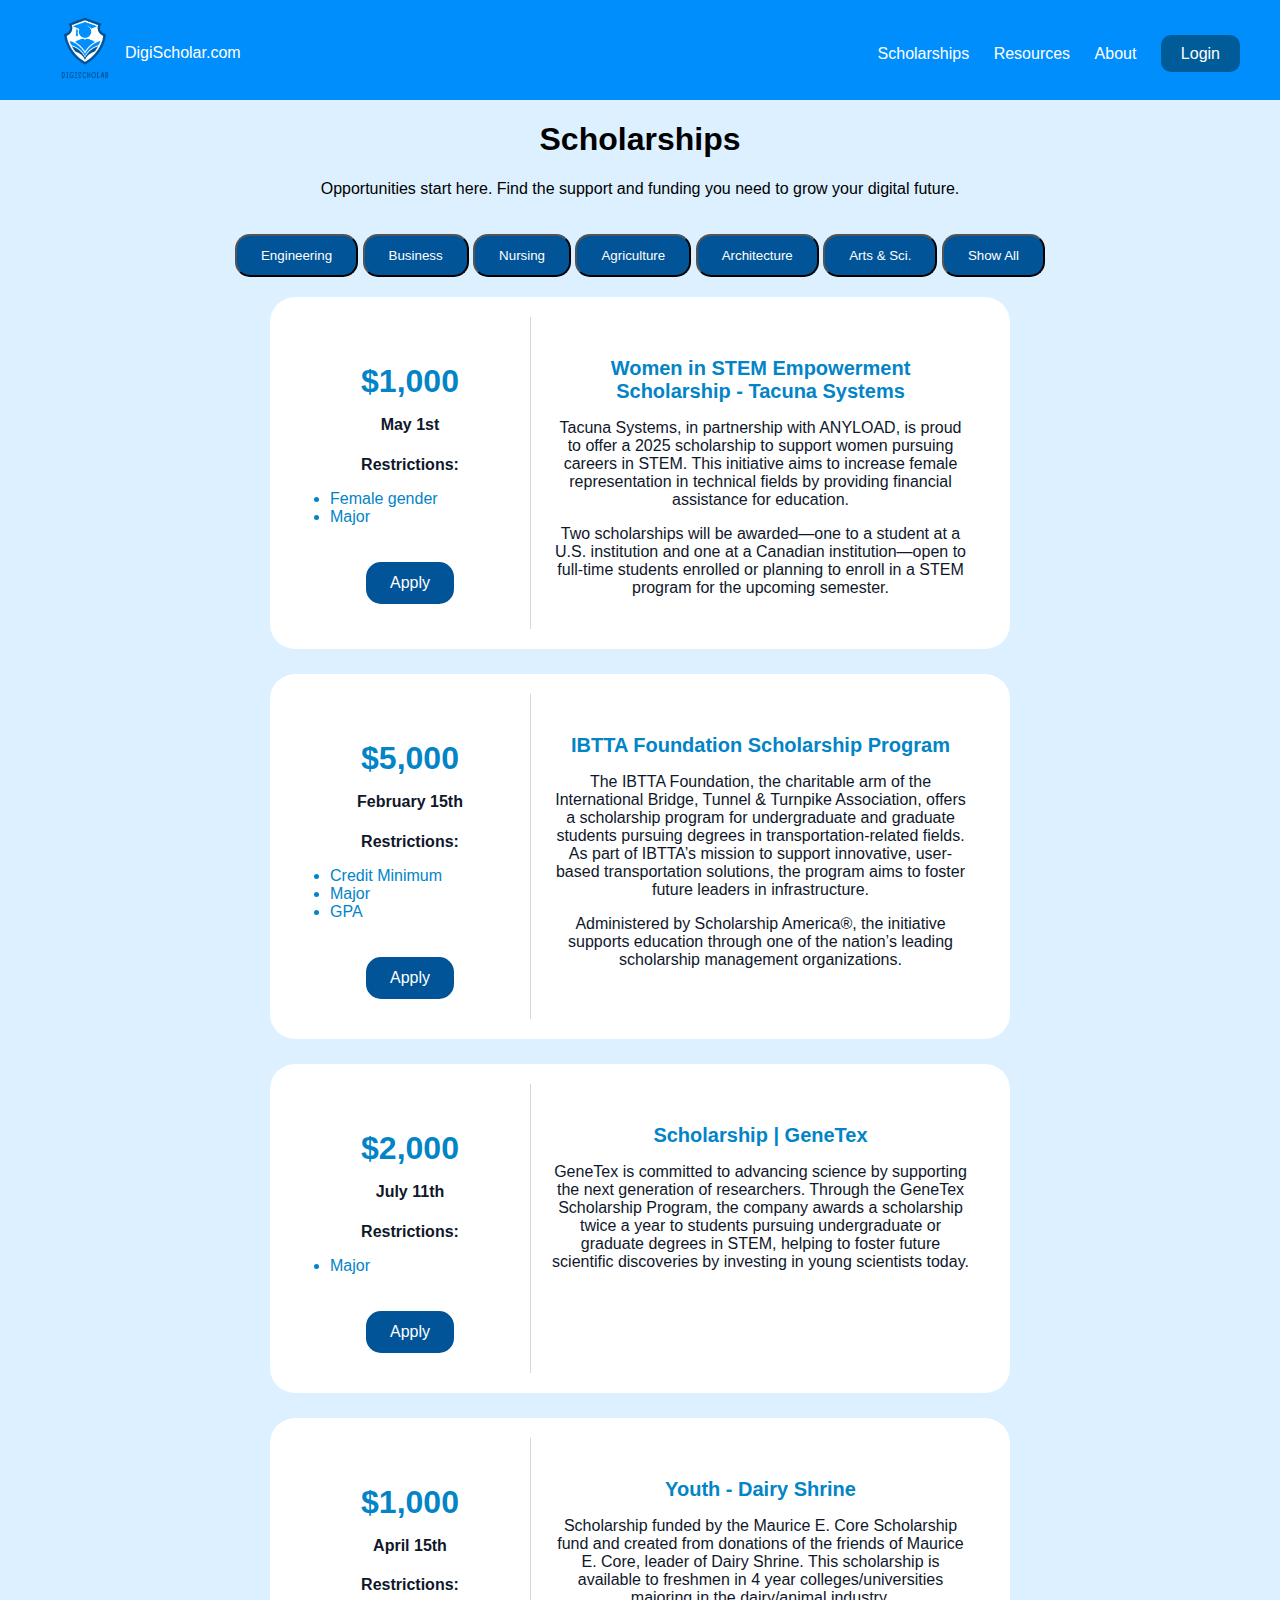
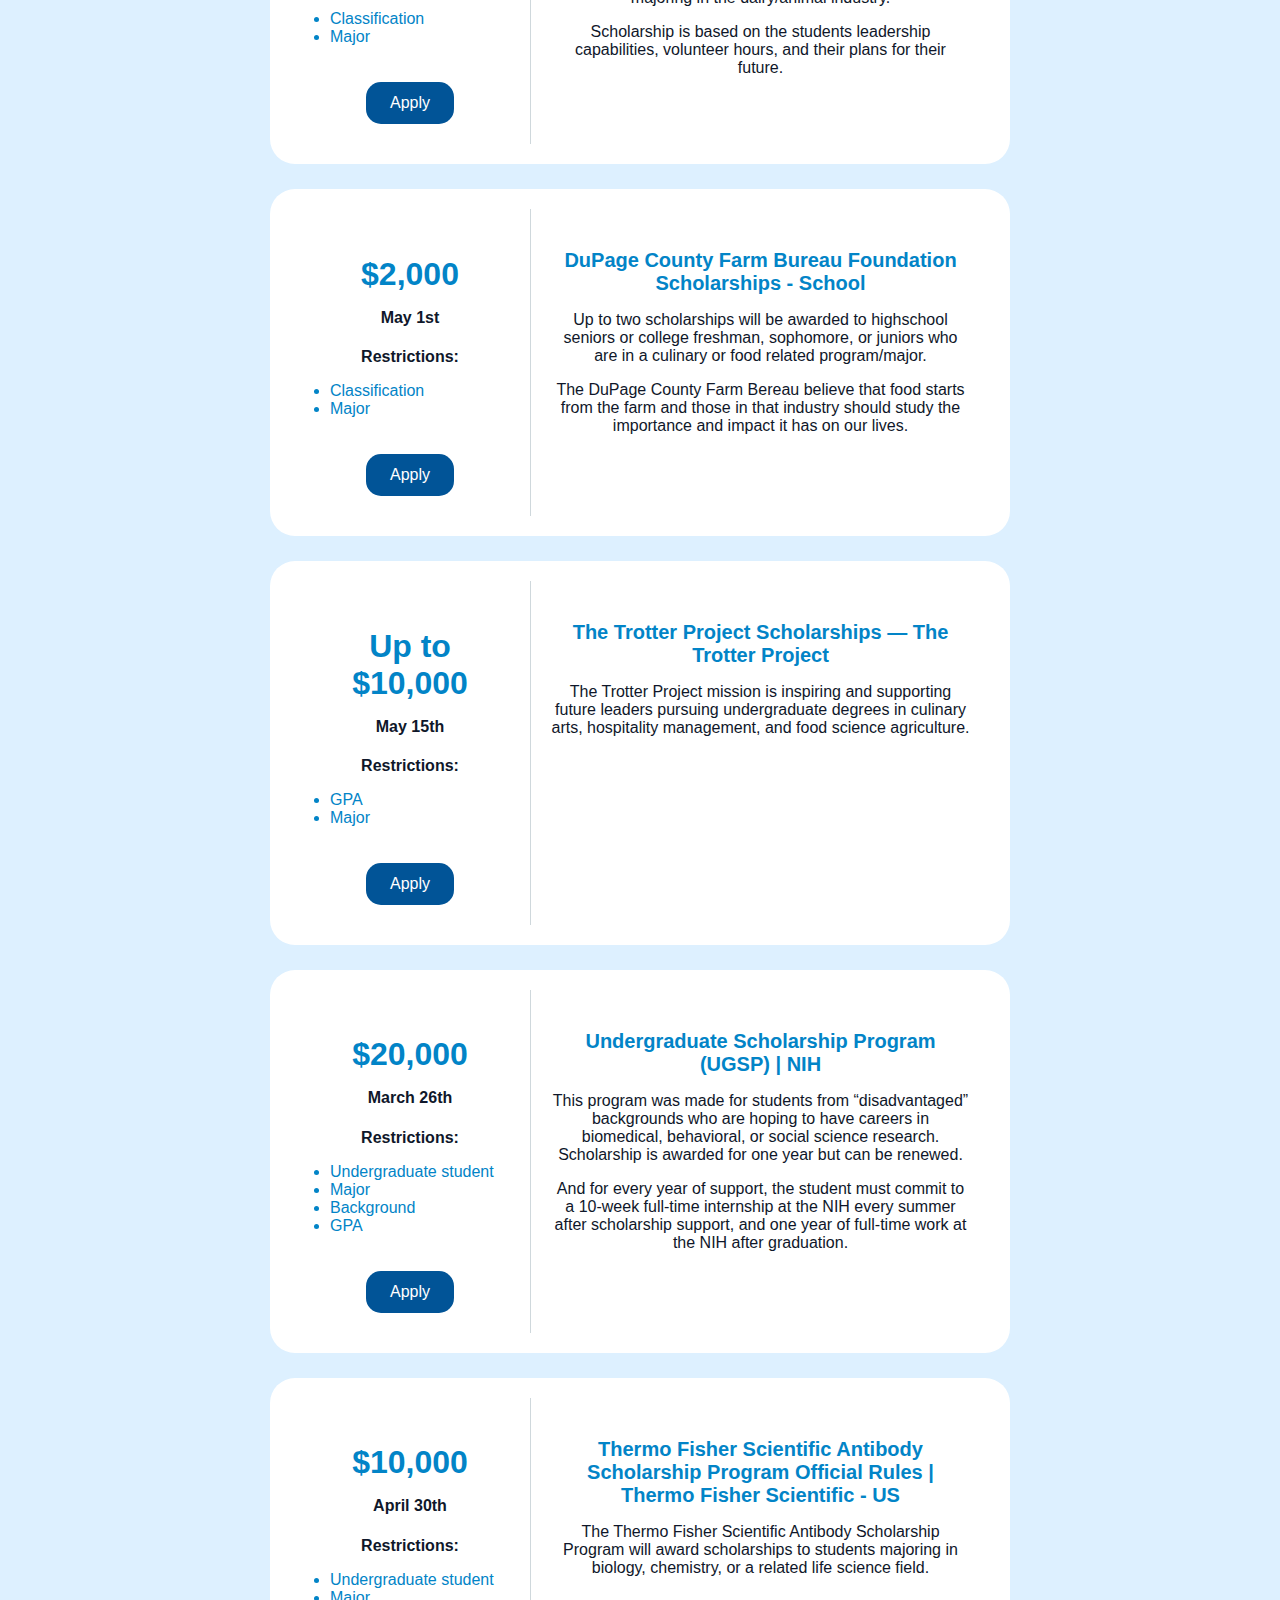
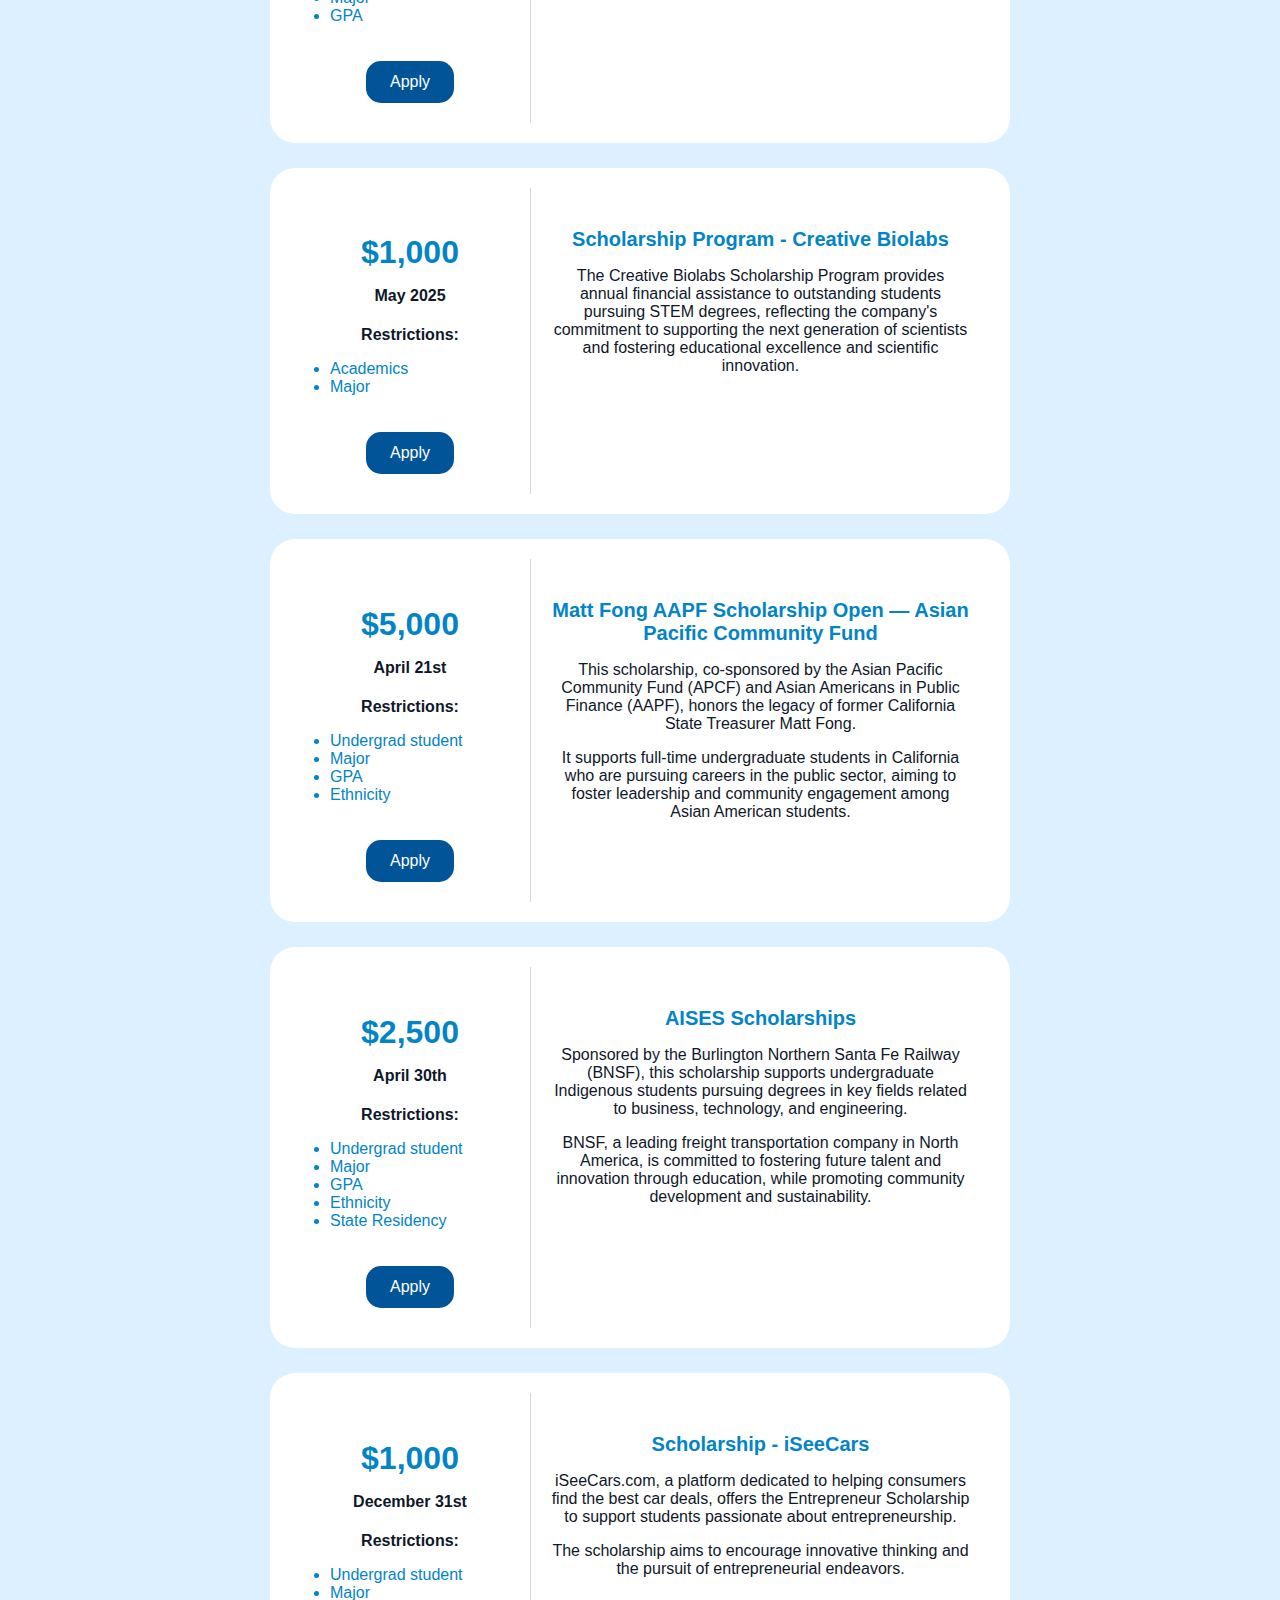
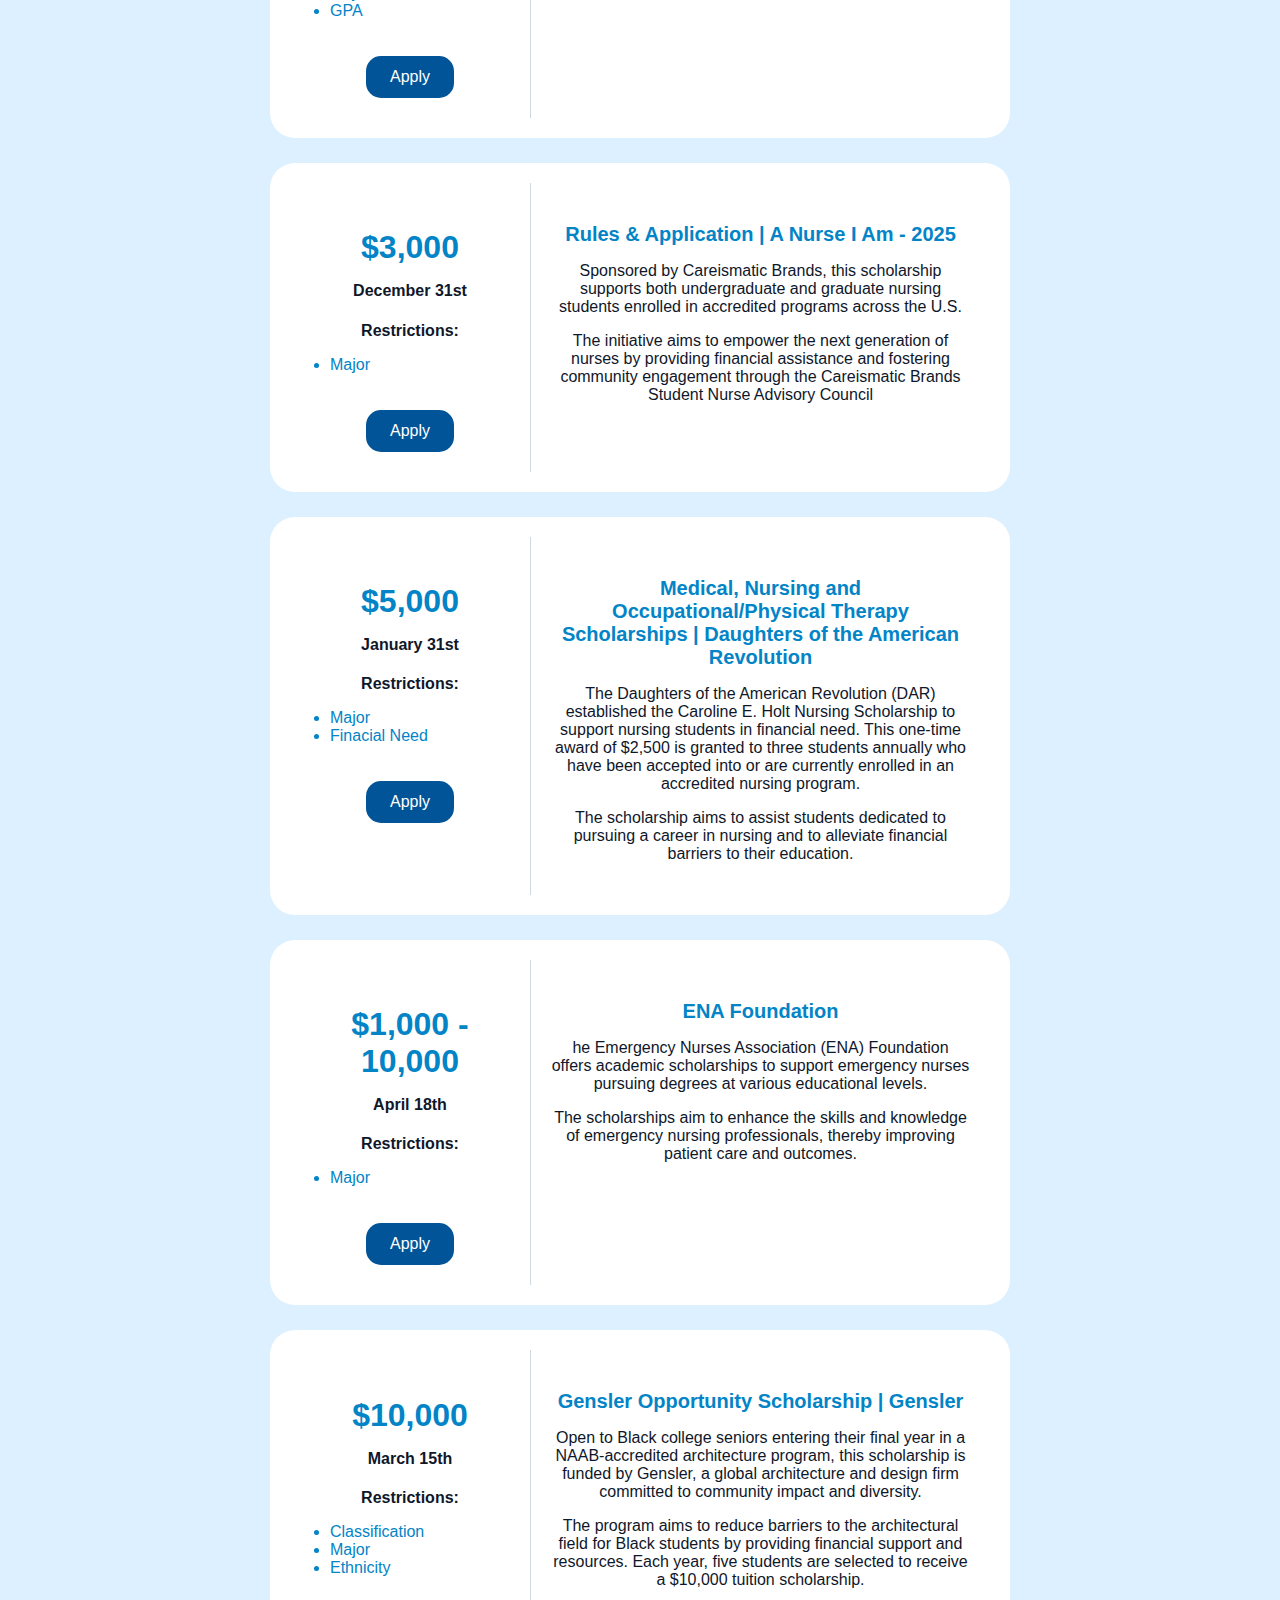
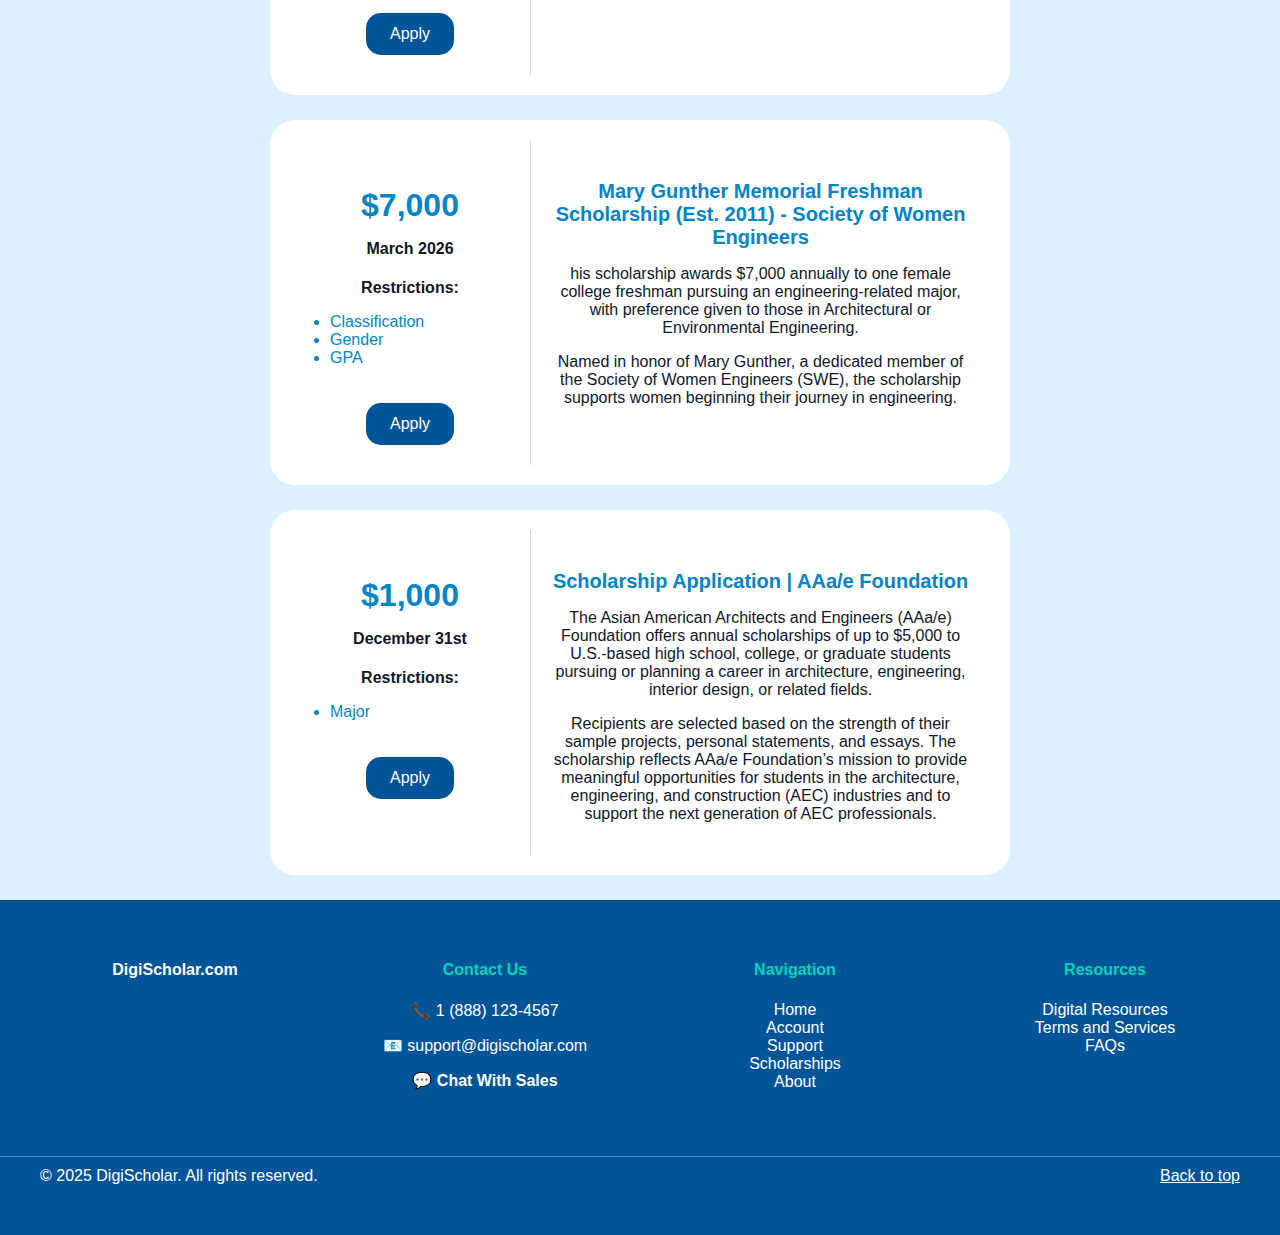
<file: scholarships (2).html>
<!DOCTYPE html>
<html lang="en">
<head>
  <meta charset="UTF-8">
    <meta name="viewport" content="width=device-width, initial-scale=1.0">
    <title>Scholarship Applications</title>
    <link rel="stylesheet" href="scholarshipstyles.css">
</head>

<!-- Navigation Section -->
<nav>
    <div class="navbar-container">
    <div class="logo">
        <a href="websitecoded.html"><img src="/Images/logo_transparent.png" alt="DigiScholar Logo"></a>
    </div>
    <div class="link">
        <a href="websitecoded.html">DigiScholar.com</a>
    </div>
    <ul>
        <li><a href="scholarships.html">Scholarships</a></li>
        <li><a href="resources.html">Resources</a></li>
        <li><a href="aboutus.html">About</a></li>
        <li><a href="#" class="loginbutton">Login</a></li>
    </ul>
    </div>
</nav>

<body>
  <div>
   <h1><strong>Scholarships</strong></h1>
   <p>Opportunities start here. Find the support and funding you need to grow your digital future.</p>
   <button class="button" data-category="Engineering">Engineering</button>
   <button class="button" data-category="Business">Business</button>
   <button class="button" data-category="Nursing">Nursing</button>
   <button class="button" data-category="Agriculture">Agriculture</button>
   <button class="button" data-category="Architecture">Architecture</button>
   <button class="button" data-category="Arts & Sci.">Arts & Sci.</button>
   <button class="button" data-category="all">Show All</button>
</div>





<div class="container" data-category="Engineering">
  <div class="grant-card">
    <div class="grant-left">
      <h2 class="grant-amount">$1,000</h2>
      <p class="grant-deadline">May 1st</p>
      <div class="grant-restrictions">
        <h4>Restrictions:</h4>
        <ul>
          <li>Female gender</li>
          <li>Major</li>
        </ul>
        <a href="https://tacunasystems.com/women-in-stem-empowerment-scholarship/" class="button-link-button" target="_blank">Apply</a>
      </div>
    </div>
    <div class="grant-right">
      <h3 class="grant-title">Women in STEM Empowerment Scholarship - Tacuna Systems</h3>
      <p>Tacuna Systems, in partnership with ANYLOAD, is proud to offer a 2025 scholarship to support women pursuing careers in STEM. This initiative aims to increase female representation in technical fields by providing financial assistance for education.</p>
      <p>Two scholarships will be awarded—one to a student at a U.S. institution and one at a Canadian institution—open to full-time students enrolled or planning to enroll in a STEM program for the upcoming semester.</p>
    </div>
  </div>
</div>

<div class="container" data-category="Engineering">
  <div class="grant-card">
    <div class="grant-left">
      <h2 class="grant-amount">$5,000</h2>
      <p class="grant-deadline">February 15th</p>
      <div class="grant-restrictions">
        <h4>Restrictions:</h4>
        <ul>
          <li>Credit Minimum</li>
          <li>Major</li>
          <li>GPA</li>
        </ul>
        <a href="https://learnmore.scholarsapply.org/ibtta/" class="button-link-button" target="_blank">Apply</a>
      </div>
    </div>
    <div class="grant-right">
      <h3 class="grant-title">IBTTA Foundation Scholarship Program</h3>
      <p>The IBTTA Foundation, the charitable arm of the International Bridge, Tunnel & Turnpike Association, offers a scholarship program for undergraduate and graduate students pursuing degrees in transportation-related fields. As part of IBTTA’s mission to support innovative, user-based transportation solutions, the program aims to foster future leaders in infrastructure.</p>
      <p>Administered by Scholarship America®, the initiative supports education through one of the nation’s leading scholarship management organizations.</p>
    </div>
  </div>
</div>

<div class="container" data-category="Engineering">
  <div class="grant-card">
    <div class="grant-left">
      <h2 class="grant-amount">$2,000</h2>
      <p class="grant-deadline">July 11th</p>
      <div class="grant-restrictions">
        <h4>Restrictions:</h4>
        <ul>
          <li>Major</li>
        </ul>
        <a href="https://www.genetex.com/Article/resource/Index/Scholarship" class="button-link-button" target="_blank">Apply</a>
      </div>
    </div>
    <div class="grant-right">
      <h3 class="grant-title">Scholarship | GeneTex</h3>
      <p>GeneTex is committed to advancing science by supporting the next generation of researchers. Through the GeneTex Scholarship Program, the company awards a scholarship twice a year to students pursuing undergraduate or graduate degrees in STEM, helping to foster future scientific discoveries by investing in young scientists today.</p>
    </div>
  </div>
</div>

<div class="container" data-category="Agriculture">
  <div class="grant-card">
    <div class="grant-left">
      <h2 class="grant-amount">$1,000</h2>
      <p class="grant-deadline">April 15th</p>
      <div class="grant-restrictions">
        <h4>Restrictions:</h4>
        <ul>
          <li>Classification</li>
          <li>Major</li>
        </ul>
        <a href="https://dairyshrine.org/youth/#scholar" class="button-link-button" target="_blank">Apply</a>
      </div>
    </div>
    <div class="grant-right">
      <h3 class="grant-title">Youth - Dairy Shrine</h3>
      <p>Scholarship funded by the Maurice E. Core Scholarship fund and created from donations of the friends of Maurice E. Core, leader of Dairy Shrine. This scholarship is available to freshmen in 4 year colleges/universities majoring in the dairy/animal industry.</p>
      <p>Scholarship is based on the students leadership capabilities, volunteer hours, and their plans for their future.</p>
    </div>
  </div>
</div>

<div class="container" data-category="Agriculture">
  <div class="grant-card">
    <div class="grant-left">
      <h2 class="grant-amount">$2,000</h2>
      <p class="grant-deadline">May 1st</p>
      <div class="grant-restrictions">
        <h4>Restrictions:</h4>
        <ul>
          <li>Classification</li>
          <li>Major</li>
        </ul>
        <a href="https://dcfb.org/foundation-scholarships/" class="button-link-button" target="_blank">Apply</a>
      </div>
    </div>
    <div class="grant-right">
      <h3 class="grant-title">DuPage County Farm Bureau Foundation Scholarships - School</h3>
      <p>Up to two scholarships will be awarded to highschool seniors or college freshman, sophomore, or juniors who are in a culinary or food related program/major.</p>
      <p>The DuPage County Farm Bereau believe that food starts from the farm and those in that industry should study the importance and impact it has on our lives.</p>
    </div>
  </div>
</div>

<div class="container" data-category="Agriculture">
  <div class="grant-card">
    <div class="grant-left">
      <h2 class="grant-amount">Up to $10,000</h2>
      <p class="grant-deadline">May 15th</p>
      <div class="grant-restrictions">
        <h4>Restrictions:</h4>
        <ul>
          <li>GPA</li>
          <li>Major</li>
        </ul>
        <a href="https://www.thetrotterproject.org/scholarships" class="button-link-button" target="_blank">Apply</a>
      </div>
    </div>
    <div class="grant-right">
      <h3 class="grant-title">The Trotter Project Scholarships — The Trotter Project</h3>
      <p>The Trotter Project mission is inspiring and supporting future leaders pursuing undergraduate degrees in culinary arts, hospitality management, and food science agriculture.</p>
    </div>
  </div>
</div>

<div class="container" data-category="Arts & Sci.">
  <div class="grant-card">
    <div class="grant-left">
      <h2 class="grant-amount">$20,000</h2>
      <p class="grant-deadline">March 26th</p>
      <div class="grant-restrictions">
        <h4>Restrictions:</h4>
        <ul>
          <li>Undergraduate student</li>
          <li>Major</li>
          <li>Background</li>
          <li>GPA</li>
        </ul>
        <a href="https://www.training.nih.gov/research-training/pb/ugsp/" class="button-link-button" target="_blank">Apply</a>
      </div>
    </div>
    <div class="grant-right">
      <h3 class="grant-title">Undergraduate Scholarship Program (UGSP) | NIH</h3>
      <p>This program was made for students from “disadvantaged” backgrounds who are hoping to have careers in biomedical, behavioral, or social science research. Scholarship is awarded for one year but can be renewed.</p>
      <p>And for every year of support, the student must commit to a 10-week full-time internship at the NIH every summer after scholarship support, and one year of full-time work at the NIH after graduation.</p>
    </div>
  </div>
</div>

<div class="container" data-category="Arts & Sci.">
  <div class="grant-card">
    <div class="grant-left">
      <h2 class="grant-amount">$10,000</h2>
      <p class="grant-deadline">April 30th</p>
      <div class="grant-restrictions">
        <h4>Restrictions:</h4>
        <ul>
          <li>Undergraduate student</li>
          <li>Major</li>
          <li>GPA</li>
        </ul>
        <a href="https://www.thermofisher.com/us/en/home/life-science/antibodies/thermo-fisher-scientific-antibody-scholarship-program/scholarship-official-rules.html" class="button-link-button" target="_blank">Apply</a>
      </div>
    </div>
    <div class="grant-right">
      <h3 class="grant-title">Thermo Fisher Scientific Antibody Scholarship Program Official Rules | Thermo Fisher Scientific - US</h3>
      <p>The Thermo Fisher Scientific Antibody Scholarship Program will award scholarships to students majoring in biology, chemistry, or a related life science field.</p>
    </div>
  </div>
</div>

<div class="container" data-category="Arts & Sci.">
  <div class="grant-card">
    <div class="grant-left">
      <h2 class="grant-amount">$1,000</h2>
      <p class="grant-deadline">May 2025</p>
      <div class="grant-restrictions">
        <h4>Restrictions:</h4>
        <ul>
          <li>Academics</li>
          <li>Major</li>
        </ul>
        <a href="https://www.creativebiolabs.net/scholarship-program.htm" class="button-link-button" target="_blank">Apply</a>
      </div>
    </div>
    <div class="grant-right">
      <h3 class="grant-title">Scholarship Program - Creative Biolabs</h3>
      <p>The Creative Biolabs Scholarship Program provides annual financial assistance to outstanding students pursuing STEM degrees, 
	 reflecting the company's commitment to supporting the next generation of scientists and fostering educational excellence and scientific innovation.</p>
    </div>
  </div>
</div>

<div class="container" data-category="Business">
  <div class="grant-card">
    <div class="grant-left">
      <h2 class="grant-amount">$5,000</h2>
      <p class="grant-deadline">April 21st</p>
      <div class="grant-restrictions">
        <h4>Restrictions:</h4>
        <ul>
          <li>Undergrad student</li>
          <li>Major</li>
          <li>GPA</li>
          <li>Ethnicity</li>
        </ul>
        <a href="https://www.apcf.org/matt-fong-aapf-scholarship-open" class="button-link-button" target="_blank">Apply</a>
      </div>
    </div>
    <div class="grant-right">
      <h3 class="grant-title">Matt Fong AAPF Scholarship Open — Asian Pacific Community Fund</h3>
      <p>This scholarship, co-sponsored by the Asian Pacific Community Fund (APCF) and Asian Americans in Public Finance (AAPF), honors the legacy of former California State Treasurer Matt Fong.</p>
      <p>It supports full-time undergraduate students in California who are pursuing careers in the public sector, aiming to foster leadership and community engagement among Asian American students.</p>
    </div>
  </div>
</div>

<div class="container" data-category="Business">
  <div class="grant-card">
    <div class="grant-left">
      <h2 class="grant-amount">$2,500</h2>
      <p class="grant-deadline">April 30th</p>
      <div class="grant-restrictions">
        <h4>Restrictions:</h4>
        <ul>
          <li>Undergrad student</li>
          <li>Major</li>
          <li>GPA</li>
          <li>Ethnicity</li>
          <li>State Residency</li>
        </ul>
        <a href="https://aises.org/scholarships/" class="button-link-button" target="_blank">Apply</a>
      </div>
    </div>
    <div class="grant-right">
      <h3 class="grant-title">AISES Scholarships</h3>
      <p>Sponsored by the Burlington Northern Santa Fe Railway (BNSF), this scholarship supports undergraduate Indigenous students pursuing degrees in key fields related to business, technology, and engineering.</p>
      <p>BNSF, a leading freight transportation company in North America, is committed to fostering future talent and innovation through education, while promoting community development and sustainability.</p>
    </div>
  </div>
</div>

<div class="container" data-category="Business">
  <div class="grant-card">
    <div class="grant-left">
      <h2 class="grant-amount">$1,000</h2>
      <p class="grant-deadline">December 31st</p>
      <div class="grant-restrictions">
        <h4>Restrictions:</h4>
        <ul>
          <li>Undergrad student</li>
          <li>Major</li>
          <li>GPA</li>
        </ul>
        <a href="https://www.iseecars.com/scholarship" class="button-link-button" target="_blank">Apply</a>
      </div>
    </div>
    <div class="grant-right">
      <h3 class="grant-title">Scholarship - iSeeCars</h3>
      <p>iSeeCars.com, a platform dedicated to helping consumers find the best car deals, offers the Entrepreneur Scholarship to support students passionate about entrepreneurship.</p>
      <p>The scholarship aims to encourage innovative thinking and the pursuit of entrepreneurial endeavors.</p>
    </div>
  </div>
</div>

<div class="container" data-category="Nursing">
  <div class="grant-card">
    <div class="grant-left">
      <h2 class="grant-amount">$3,000</h2>
      <p class="grant-deadline">December 31st</p>
      <div class="grant-restrictions">
        <h4>Restrictions:</h4>
        <ul>
          <li>Major</li>
        </ul>
        <a href="https://www.anurseiam.com/application"  class="button-link-button" target="_blank">Apply</a>
      </div>
    </div>
    <div class="grant-right">
      <h3 class="grant-title">Rules & Application | A Nurse I Am - 2025</h3>
      <p>Sponsored by Careismatic Brands, this scholarship supports both undergraduate and graduate nursing students enrolled in accredited programs across the U.S.</p>
      <p>The initiative aims to empower the next generation of nurses by providing financial assistance and fostering community engagement through the Careismatic Brands Student Nurse Advisory Council</p>
    </div>
  </div>
</div>

<div class="container" data-category="Nursing">
  <div class="grant-card">
    <div class="grant-left">
      <h2 class="grant-amount">$5,000</h2>
      <p class="grant-deadline">January 31st</p>
      <div class="grant-restrictions">
        <h4>Restrictions:</h4>
        <ul>
          <li>Major</li>
          <li>Finacial Need</li>
        </ul>
        <a href="https://www.dar.org/national-society/scholarships/nursing-medical-scholarships"  class="button-link-button" target="_blank">Apply</a>
      </div>
    </div>
    <div class="grant-right">
      <h3 class="grant-title">Medical, Nursing and Occupational/Physical Therapy Scholarships | Daughters of the American Revolution</h3>
      <p>The Daughters of the American Revolution (DAR) established the Caroline E. Holt Nursing Scholarship to support nursing students in financial need. This one-time award of $2,500 is granted to three students annually who have 	 been accepted into or are currently enrolled in an accredited nursing program.</p>
      <p>The scholarship aims to assist students dedicated to pursuing a career in nursing and to alleviate financial barriers to their education.</p>
    </div>
  </div>
</div>

<div class="container" data-category="Nursing">
  <div class="grant-card">
    <div class="grant-left">
      <h2 class="grant-amount">$1,000 - 10,000</h2>
      <p class="grant-deadline">April 18th</p>
      <div class="grant-restrictions">
        <h4>Restrictions:</h4>
        <ul>
          <li>Major</li>
        </ul>
        <a href="https://ena.smapply.io/" class="button-link-button" target="_blank">Apply</a>
      </div>
    </div>
    <div class="grant-right">
      <h3 class="grant-title">ENA Foundation</h3>
      <p>he Emergency Nurses Association (ENA) Foundation offers academic scholarships to support emergency nurses pursuing degrees at various educational levels.</p>
      <p>The scholarships aim to enhance the skills and knowledge of emergency nursing professionals, thereby improving patient care and outcomes.</p>
    </div>
  </div>
</div>

<div class="container" data-category="Architecture">
  <div class="grant-card">
    <div class="grant-left">
      <h2 class="grant-amount">$10,000</h2>
      <p class="grant-deadline">March 15th</p>
      <div class="grant-restrictions">
        <h4>Restrictions:</h4>
        <ul>
          <li>Classification</li>
          <li>Major</li>
          <li>Ethnicity</li>
        </ul>
        <a href="https://www.gensler.com/opportunity-scholarship" class="button-link-button" target="_blank">Apply</a>
      </div>
    </div>
    <div class="grant-right">
      <h3 class="grant-title">Gensler Opportunity Scholarship | Gensler</h3>
      <p>Open to Black college seniors entering their final year in a NAAB-accredited architecture program, this scholarship is funded by Gensler, a global architecture and design firm committed to community impact and diversity. </p>
      <p>The program aims to reduce barriers to the architectural field for Black students by providing financial support and resources. Each year, five students are selected to receive a $10,000 tuition scholarship.</p>
    </div>
  </div>
</div>

<div class="container" data-category="Architecture">
  <div class="grant-card">
    <div class="grant-left">
      <h2 class="grant-amount">$7,000</h2>
      <p class="grant-deadline">March 2026</p>
      <div class="grant-restrictions">
        <h4>Restrictions:</h4>
        <ul>
          <li>Classification</li>
          <li>Gender</li>
          <li>GPA</li>
        </ul>
        <a href="https://swe.org/scholarships/mary-gunther-memorial-scholarship/"  class="button-link-button" target="_blank">Apply</a>
      </div>
    </div>
    <div class="grant-right">
      <h3 class="grant-title">Mary Gunther Memorial Freshman Scholarship (Est. 2011) - Society of Women Engineers</h3>
      <p>his scholarship awards $7,000 annually to one female college freshman pursuing an engineering-related major, with preference given to those in Architectural or Environmental Engineering.</p>
      <p>Named in honor of Mary Gunther, a dedicated member of the Society of Women Engineers (SWE), the scholarship supports women beginning their journey in engineering.</p>
    </div>
  </div>
</div>

<div class="container" data-category="Architecture">
  <div class="grant-card">
    <div class="grant-left">
      <h2 class="grant-amount">$1,000</h2>
      <p class="grant-deadline">December 31st</p>
      <div class="grant-restrictions">
        <h4>Restrictions:</h4>
        <ul>
          <li>Major</li>
        </ul>
        <a href="https://aaae.ngo/scholarship/apply-scholarship/" class="button-link-button" target="_blank">Apply</a>
      </div>
    </div>
    <div class="grant-right">
      <h3 class="grant-title">Scholarship Application | AAa/e Foundation</h3>
      <p>The Asian American Architects and Engineers (AAa/e) Foundation offers annual scholarships of up to $5,000 to U.S.-based high school, college, or graduate students pursuing or planning a career in architecture, engineering, interior design, or related fields.</p>
      <p>Recipients are selected based on the strength of their sample projects, personal statements, and essays. The scholarship reflects AAa/e Foundation’s mission to provide meaningful opportunities for students in the architecture, engineering, and construction (AEC) industries and to support the next generation of AEC professionals.</p>
    </div>
  </div>
</div>


<footer class="footer">
  <div class="footer-container">
    <!-- DigiScholar Name -->
    <div class="footer-item footer-name">
      <h4>DigiScholar.com</h4>
    </div>

    <!-- Contact Info -->
    <div class="footer-item footer-contact">
      <h4>Contact Us</h4>
      <p>📞 1 (888) 123-4567</p>
      <p>📧 support@digischolar.com</p>
      <p>💬 <strong>Chat With Sales</strong></p>
    </div>

    <!-- Navigation -->
    <div class="footer-item footer-navigation">
      <h4>Navigation</h4>
      <ul>
        <li><a href="#">Home</a></li>
        <li><a href="#">Account</a></li>
        <li><a href="#">Support</a></li>
        <li><a href="#">Scholarships</a></li>
        <li><a href="#">About</a></li>
      </ul>
    </div>

    <!-- Resources -->
    <div class="footer-item footer-resources">
      <h4>Resources</h4>
      <ul>
        <li><a href="#">Digital Resources</a></li>
        <li><a href="#">Terms and Services</a></li>
        <li><a href="#">FAQs</a></li>
      </ul>
    </div>
  </div>

  <!-- Footer Bottom -->
  <div class="footer-bottom">
    <p>© 2025 DigiScholar. All rights reserved.</p>
    <p><a href="#" style="color: white; text-decoration: underline;">Back to top</a></p>
  </div>
</footer>
<script>
  const filterButtons = document.querySelectorAll('.button');
  const scholarshipCards = document.querySelectorAll('.container');

  filterButtons.forEach(button => {
    button.addEventListener('click', () => {
      const category = button.getAttribute('data-category');

      scholarshipCards.forEach(card => {
        if (category === 'all' || card.getAttribute('data-category') === category) {
          card.style.display = 'block';
        } else {
          card.style.display = 'none';
        }
      });
    });
  });
</script>

</body>
</html>
</file>
<file: styles.css>
/* Global Styles */
{
  box-sizing: border-box;
  margin: 0;
  padding: 0;
}

body {
    font-family: Georgia, sans-serif;
    background-color: #FFFFFF;
    margin: 0;
    padding: 0;
    text-align: center;
}

/* Navigation */

nav {
background-color: #008EFD;
height: 100px;
justify-content: space-between;
align-items: center;
}

.logo {
display: flex;
align-items: center;
}

.logo img {
height: 70px;
margin-left: 50px;
margin-top: 10px;
}

.link {
display: flex;
align-items: center;
margin-left: 125px;
margin-top: -40px;
}

nav ul {
  list-style: none;
  padding: 0;
  margin-right: 30px;
  margin-top: -27px;
  text-align: right;
}

nav ul li {
  display: inline-block;
  padding: 10px;
}

nav a { 
color: #FFFFFF;
text-decoration: none;
}

.loginbutton {
  background-color: #005b99;
  padding: 10px 20px;
  border-radius: 10px;
  font-weight: 500;
}

.spacer {
  margin: 0px;
  height: 5px;
  background-color: #e0f2fe;
}

/* Outer container */
.outtercontainer {
  margin-top: 0px;
  background: #e0f2fe;
  padding: 70px 10px;
  text-align: center;

}

h1 {
color: #015497;
    font-size: 2.5rem;
    font-weight: bold;
}

.black {
color: #000000;
}

.highlight {
    color: #2563eb;
}

.grey {
    font-size: 1rem;
    color: #555;
}

.features {
    text-align: center;
    margin: auto;
    display: inline-block;
}

.features li {
            list-style: none;
            font-size: 16px;
            margin: 10px 0;
	    color: #555
        }

.features li::before {
            content: "✔️";
            margin-right: 8px;
        }

.button {
    display: inline-block;
    background-color: #1d4ed8;
    color: white;
    padding: 12px 24px;
    border-radius: 10px;
    font-size: 1rem;
    text-decoration: none;
    margin: auto;
}

.button:hover {
    background-color: #1e40af;
}

/* About section */
.about-container {
  display: flex;
  background: #ffffff;
  padding: 20px;
  box-shadow: 0 4px 20px rgba(0,0,0,0.1);
  justify-content: space-between;
  align-items: center;
  margin: 40px auto;
  max-width: 50%;
  flex-wrap: wrap;
}

.about-text {
  flex: 1;
  padding-right: 20px;
  min-width: 250px;
}

.about-text h2 {
  color: #0066cc;
  text-align: left;
  font-weight: 700;
  margin-bottom: 0px;
}

.about-text p {
  color: #000000;
  text-align: left;
  font-size: 16px;
  margin-bottom: 15px;
}

.about-text button {
  background: #007bff;
  color: #fff;
  padding: 12px 25px;
  border: none;
  border-radius: 10px;
  font-size: 16px;
  cursor: pointer;
  text-decoration: none;
}

.about-logo {
  display: flex;
  flex-direction: column;
  align-items: center;
  justify-content: center;
  border-left: 2px solid #015497;
  padding-left: 20px;
  margin-top: 20px;
}

.about-logo img {
  max-width: 240px;
}

/* Space */
.spacer2 {
  margin: 0px 0px 0px 0px;
  height: 50px;
  background-color: #5AB7FF;
}

/* Success Stories Section */
section {
    background-color: #5AB7FF;
    margin-top: -30px;
    height: 500px;
}

.heada {
margin: 0px;
color: #FFFFFF;
font-size: 1.5rem;
}

.success-stories {
  background: #4db3f7;
  padding: 50px 20px;
  text-align: center;
  color: white;
}
 
.success-stories h2 {
  margin-bottom: 40px;
  font-size: 28px;
  font-weight: bold;
}
 
.stories {
  display: flex;
  justify-content: center;
  flex-wrap: wrap;
  gap: 20px;
}
 
.testimonial {
  background: white;
  color: black;
  z-index: 1;
  box-shadow: 0 4px 20px rgba(0,0,0,0.1);
  padding: 20px;
  width: 275px;
  height: 275px;
  left: 80px;
  top: 15px;
  position: relative;
}
 
.testimonial img {
  width: 75px;
  height: 75px;
  border-radius: 50%;
  object-fit: cover;
  position: center;
  top: -30px;
  left: 20px;
  border: 2px solid #015497;
  margin-top: -35px;
  margin: -35px 100px;
}
 
.testimonial h4 {
  margin-top: 40px;
  font-size: 16px;
  font-weight: 600;
}
 
.testimonial h5 {
  color: #007bff;
  font-size: 14px;
  margin: 8px 0;
}
 
.stars {
  color: #007bff;
  font-size: 14px;
  margin-bottom: 10px;
}
 
.testimonial p {
  font-size: 14px;
  text-align: left;
}

.testimonial2 {
  background: white;
  color: black;
  z-index: 3;
  box-shadow: 0 4px 20px rgba(0,0,0,0.1);
  padding: 20px;
  max-width: 300px;
  height: 300px;
  position: relative;
}
 
.testimonial2 img {
  width: 100px;
  height: 100px;
  border-radius: 50%;
  object-fit: cover;
  position: center;
  top: -30px;
  left: 20px;
  border: 2px solid #015497;
  margin-top: -35px;
  margin: -35px 100px;
}
 
.testimonial2 h4 {
  margin-top: 40px;
  font-size: 16px;
  font-weight: 600;
}
 
.testimonial2 h5 {
  color: #007bff;
  font-size: 14px;
  margin: 8px 0;
}
 
.stars2 {
  color: #007bff;
  font-size: 14px;
  margin-bottom: 10px;
}
 
.testimonial2 p {
  font-size: 14px;
text-align: left;
}

.testimonial3 {
  background: white;
  color: black;
  z-index: 2;
  box-shadow: 0 4px 20px rgba(0,0,0,0.1);
  padding: 20px;
  width: 275px;
  height: 275px;
  right: 80px;
  top: 15px;
  position: relative;
}
 
.testimonial3 img {
  width: 75px;
  height: 75px;
  border-radius: 50%;
  object-fit: cover;
  position: center;
  top: -30px;
  left: 20px;
  border: 2px solid #015497;
  margin-top: -35px;
  margin: -35px 100px;
}
 
.testimonial3 h4 {
  margin-top: 40px;
  font-size: 16px;
  font-weight: 600;
}
 
.testimonial3 h5 {
  color: #007bff;
  font-size: 14px;
  margin: 8px 0;
}
 
.stars3 {
  color: #007bff;
  font-size: 14px;
  margin-bottom: 10px;
}
 
.testimonial3 p {
  font-size: 14px;
text-align: left;
}


/* Scholarship Cards Section */
.scholarships-container {
  display: flex;
  flex-wrap: wrap;
  justify-content: center;
  gap: 20px;
  margin-top: 40px;
  padding: 0 20px;
}

.featuredbg {
  min-height: 500px;
}

.card {
  background: #DDF1FF;
  border-radius: 15px;
  padding: 30px;
  width: 100%;
  max-width: 300px;
  text-align: left;
}

.card h2 {
  color: #008EFD;
  font-size: 1.2rem;
  margin-bottom: 20px;
}

.card p {
  color: #000000;
  margin: 10px 0;
  font-size: 0.9rem;
  line-height: 1.4;
}

.card p strong {
  font-weight: bold;
}

.apply-btn {
  display: block;
  background-color: #008EFD;
  color: white;
  text-align: center;
  padding: 12px;
  border-radius: 25px;
  font-size: 1.1rem;
  margin: 20px auto 0;
  text-decoration: none;
  transition: background 0.3s;
  max-width: 120px;
}

.apply-btn:hover {
  background-color: #0077d4;
}

/* Footer Styling */
.footer {
  background-color: #025498;
  color: white;
  font-family: sans-serif;
  padding: 40px 0px;
  width: 100%;
}

.footer-container {
  display: flex;
  flex-wrap: wrap;
  justify-content: space-between;
  padding: 0 20px;
}

.footer-item {
  flex: 1 1 200px;
  margin-bottom: 20px;
}

.footer-item h4 {
  color: #ffffff;
}

.footer-contact h4,
.footer-navigation h4,
.footer-resources h4 {
  color: #00d3b8;
}

.footer-item ul {
  list-style: none;
  padding: 0;
  margin: 0;
}

.footer-item a {
  color: white;
  text-decoration: none;
}

.footer-item a:hover {
  text-decoration: underline;
}

.footer-bottom {
  border-top: 1px solid rgba(255, 255, 255, 0.3);
  margin-top: 30px;
  padding-top: 20px;
  display: flex;
  justify-content: space-between;
  align-items: center;
  flex-wrap: wrap;
  padding: 0 20px;
}

.footer-bottom p {
  color: #ffffff;
  margin: 10px 20px;
}


.footer-bottom p {
  color: #ffffff;
  margin: 10px 0;
}
</file>
<file: CSS/styles.css>
/* Global Styles */
{
  box-sizing: border-box;
  margin: 0;
  padding: 0;
}

body {
    font-family: Georgia, sans-serif;
    background-color: #FFFFFF;
    margin: 0;
    padding: 0;
    text-align: center;
}

/* Navigation */

nav {
background-color: #008EFD;
height: 100px;
justify-content: space-between;
align-items: center;
}

.logo {
display: flex;
align-items: center;
}

.logo img {
height: 70px;
margin-left: 50px;
margin-top: 10px;
}

.link {
display: flex;
align-items: center;
margin-left: 125px;
margin-top: -40px;
}

nav ul {
  list-style: none;
  padding: 0;
  margin-right: 30px;
  margin-top: -27px;
  text-align: right;
}

nav ul li {
  display: inline-block;
  padding: 10px;
}

nav a { 
color: #FFFFFF;
text-decoration: none;
}

.loginbutton {
  background-color: #005b99;
  padding: 10px 20px;
  border-radius: 10px;
  font-weight: 500;
}

.spacer {
  margin: 0px;
  height: 5px;
  background-color: #e0f2fe;
}

/* Outer container */
.outtercontainer {
  margin-top: 0px;
  background: #e0f2fe;
  padding: 70px 10px;
  text-align: center;

}

h1 {
color: #015497;
    font-size: 2.5rem;
    font-weight: bold;
}

.black {
color: #000000;
}

.highlight {
    color: #2563eb;
}

.grey {
    font-size: 1rem;
    color: #555;
}

.features {
    text-align: center;
    margin: auto;
    display: inline-block;
}

.features li {
            list-style: none;
            font-size: 16px;
            margin: 10px 0;
	    color: #555
        }

.features li::before {
            content: "✔️";
            margin-right: 8px;
        }

.button {
    display: inline-block;
    background-color: #1d4ed8;
    color: white;
    padding: 12px 24px;
    border-radius: 10px;
    font-size: 1rem;
    text-decoration: none;
    margin: auto;
}

.button:hover {
    background-color: #1e40af;
}

/* About section */
.about-container {
  display: flex;
  background: #ffffff;
  padding: 20px;
  box-shadow: 0 4px 20px rgba(0,0,0,0.1);
  justify-content: space-between;
  align-items: center;
  margin: 40px auto;
  max-width: 50%;
  flex-wrap: wrap;
}

.about-text {
  flex: 1;
  padding-right: 20px;
  min-width: 250px;
}

.about-text h2 {
  color: #0066cc;
  text-align: left;
  font-weight: 700;
  margin-bottom: 0px;
}

.about-text p {
  color: #000000;
  text-align: left;
  font-size: 16px;
  margin-bottom: 15px;
}

.about-text button {
  background: #007bff;
  color: #fff;
  padding: 12px 25px;
  border: none;
  border-radius: 10px;
  font-size: 16px;
  cursor: pointer;
  text-decoration: none;
}

.about-logo {
  display: flex;
  flex-direction: column;
  align-items: center;
  justify-content: center;
  border-left: 2px solid #015497;
  padding-left: 20px;
  margin-top: 20px;
}

.about-logo img {
  max-width: 240px;
}

/* Space */
.spacer2 {
  margin: 0px 0px 0px 0px;
  height: 50px;
  background-color: #5AB7FF;
}

/* Success Stories Section */
section {
    background-color: #5AB7FF;
    margin-top: -30px;
    height: 500px;
}

.heada {
margin: 0px;
color: #FFFFFF;
font-size: 1.5rem;
}

.success-stories {
  background: #4db3f7;
  padding: 50px 20px;
  text-align: center;
  color: white;
}
 
.success-stories h2 {
  margin-bottom: 40px;
  font-size: 28px;
  font-weight: bold;
}
 
.stories {
  display: flex;
  justify-content: center;
  flex-wrap: wrap;
  gap: 20px;
}
 
.testimonial {
  background: white;
  color: black;
  z-index: 1;
  box-shadow: 0 4px 20px rgba(0,0,0,0.1);
  padding: 20px;
  width: 275px;
  height: 275px;
  left: 80px;
  top: 15px;
  position: relative;
}
 
.testimonial img {
  width: 75px;
  height: 75px;
  border-radius: 50%;
  object-fit: cover;
  position: center;
  top: -30px;
  left: 20px;
  border: 2px solid #015497;
  margin-top: -35px;
  margin: -35px 100px;
}
 
.testimonial h4 {
  margin-top: 40px;
  font-size: 16px;
  font-weight: 600;
}
 
.testimonial h5 {
  color: #007bff;
  font-size: 14px;
  margin: 8px 0;
}
 
.stars {
  color: #007bff;
  font-size: 14px;
  margin-bottom: 10px;
}
 
.testimonial p {
  font-size: 14px;
  text-align: left;
}

.testimonial2 {
  background: white;
  color: black;
  z-index: 3;
  box-shadow: 0 4px 20px rgba(0,0,0,0.1);
  padding: 20px;
  max-width: 300px;
  height: 300px;
  position: relative;
}
 
.testimonial2 img {
  width: 100px;
  height: 100px;
  border-radius: 50%;
  object-fit: cover;
  position: center;
  top: -30px;
  left: 20px;
  border: 2px solid #015497;
  margin-top: -35px;
  margin: -35px 100px;
}
 
.testimonial2 h4 {
  margin-top: 40px;
  font-size: 16px;
  font-weight: 600;
}
 
.testimonial2 h5 {
  color: #007bff;
  font-size: 14px;
  margin: 8px 0;
}
 
.stars2 {
  color: #007bff;
  font-size: 14px;
  margin-bottom: 10px;
}
 
.testimonial2 p {
  font-size: 14px;
text-align: left;
}

.testimonial3 {
  background: white;
  color: black;
  z-index: 2;
  box-shadow: 0 4px 20px rgba(0,0,0,0.1);
  padding: 20px;
  width: 275px;
  height: 275px;
  right: 80px;
  top: 15px;
  position: relative;
}
 
.testimonial3 img {
  width: 75px;
  height: 75px;
  border-radius: 50%;
  object-fit: cover;
  position: center;
  top: -30px;
  left: 20px;
  border: 2px solid #015497;
  margin-top: -35px;
  margin: -35px 100px;
}
 
.testimonial3 h4 {
  margin-top: 40px;
  font-size: 16px;
  font-weight: 600;
}
 
.testimonial3 h5 {
  color: #007bff;
  font-size: 14px;
  margin: 8px 0;
}
 
.stars3 {
  color: #007bff;
  font-size: 14px;
  margin-bottom: 10px;
}
 
.testimonial3 p {
  font-size: 14px;
text-align: left;
}


/* Scholarship Cards Section */
.scholarships-container {
  display: flex;
  flex-wrap: wrap;
  justify-content: center;
  gap: 20px;
  margin-top: 40px;
  padding: 0 20px;
}

.featuredbg {
  min-height: 500px;
}

.card {
  background: #DDF1FF;
  border-radius: 15px;
  padding: 30px;
  width: 100%;
  max-width: 300px;
  text-align: left;
}

.card h2 {
  color: #008EFD;
  font-size: 1.2rem;
  margin-bottom: 20px;
}

.card p {
  color: #000000;
  margin: 10px 0;
  font-size: 0.9rem;
  line-height: 1.4;
}

.card p strong {
  font-weight: bold;
}

.apply-btn {
  display: block;
  background-color: #008EFD;
  color: white;
  text-align: center;
  padding: 12px;
  border-radius: 25px;
  font-size: 1.1rem;
  margin: 20px auto 0;
  text-decoration: none;
  transition: background 0.3s;
  max-width: 120px;
}

.apply-btn:hover {
  background-color: #0077d4;
}

/* Footer Styling */
.footer {
  background-color: #025498;
  color: white;
  font-family: sans-serif;
  padding: 40px 0px;
  width: 100%;
}

.footer-container {
  display: flex;
  flex-wrap: wrap;
  justify-content: space-between;
  padding: 0 20px;
}

.footer-item {
  flex: 1 1 200px;
  margin-bottom: 20px;
}

.footer-item h4 {
  color: #ffffff;
}

.footer-contact h4,
.footer-navigation h4,
.footer-resources h4 {
  color: #00d3b8;
}

.footer-item ul {
  list-style: none;
  padding: 0;
  margin: 0;
}

.footer-item a {
  color: white;
  text-decoration: none;
}

.footer-item a:hover {
  text-decoration: underline;
}

.footer-bottom {
  border-top: 1px solid rgba(255, 255, 255, 0.3);
  margin-top: 30px;
  padding-top: 20px;
  display: flex;
  justify-content: space-between;
  align-items: center;
  flex-wrap: wrap;
  padding: 0 20px;
}

.footer-bottom p {
  color: #ffffff;
  margin: 10px 20px;
}


.footer-bottom p {
  color: #ffffff;
  margin: 10px 0;
}
</file>
<file: aboutusstyles.css>
/* Global Styles */
{
  box-sizing: border-box;
}

body {
    font-family: Georgia, sans-serif;
    background-color: #FFFFFF;
    margin: 0;
    padding: 0;
    text-align: center;
}

/* Navigation */

nav {
background-color: #008EFD;
height: 100px;
justify-content: space-between;
align-items: center;
}

.logo {
display: flex;
align-items: center;
}

.logo img {
height: 70px;
margin-left: 50px;
margin-top: 10px;
}

.link {
display: flex;
align-items: center;
margin-left: 125px;
margin-top: -40px;
}

nav ul {
  list-style: none;
  padding: 0;
  margin-right: 30px;
  margin-top: -27px;
  text-align: right;
}

nav ul li {
  display: inline-block;
  padding: 10px;
}

nav a { 
color: #FFFFFF;
text-decoration: none;
}

.loginbutton {
  background-color: #005b99;
  padding: 10px 20px;
  border-radius: 10px;
  font-weight: 500;
}

/* About Section */

    .about-section {
      background-color: #DDF0FF;
      text-align: center;
      padding: 2rem;
    }
    .about-section h2 {
      font-size: 2rem;
      color: #1a1a1a;
    }
    .about-section span {
      color: #007bff;
    }
    .subtext {
      margin-top: 0.5rem;
      font-size: 1.1rem;
    }
    .why-we-exist {
      background-color: #004c99;
      color: white;
      border-radius: 1rem;
      margin: 2rem auto;
      padding: 2rem;
      max-width: 700px;
    }
    .why-we-exist h3 {
      font-size: 1.5rem;
      margin-bottom: 1rem;
    }
    .goals-section, .values-section, .team-section {
      padding: 2rem;
      max-width: 1000px;
      margin: 0 auto;
    }
    .goals-list, .team-grid {
      display: grid;
      gap: 1.5rem;
    }
    .goals-list {
      grid-template-columns: repeat(auto-fit, minmax(250px, 1fr));
    }
    .goals-list div {
      background-color: #e6f0ff;
      padding: 1rem;
      border-radius: 1rem;
      font-weight: 600;
    }
    .values-section {
      text-align: center;
    }
    .values-images {
      display: flex;
      justify-content: center;
      gap: 1rem;
      margin-top: 1rem;
    }
    .values-images img {
      width: 100%;
      max-width: 300px;
      border-radius: 0.5rem;
    }
    .team-section h3 {
      text-align: center;
      margin-bottom: 1rem;
    }
    .team-grid {
      display: grid;
      grid-template-columns: repeat(auto-fit, minmax(160px, 1fr));
      gap: 1rem;
      text-align: center;
    }
    .team-grid div {
      background-color: #e6f0ff;
      border-radius: 1rem;
      padding: 1rem;
    }

     /* Footer Styling */
.footer {
  background-color: #025498;
  color: white;
  font-family: sans-serif;
  padding: 40px 0px;
  width: 100%;
}

.footer-container {
  display: flex;
  flex-wrap: wrap;
  justify-content: space-between;
  padding: 0 20px;
}

.footer-item {
  flex: 1 1 200px;
  margin-bottom: 20px;
}

.footer-item h4 {
  color: #ffffff;
}

.footer-contact h4,
.footer-navigation h4,
.footer-resources h4 {
  color: #00d3b8;
}

.footer-item ul {
  list-style: none;
  padding: 0;
  margin: 0;
}

.footer-item a {
  color: white;
  text-decoration: none;
}

.footer-item a:hover {
  text-decoration: underline;
}

.footer-bottom {
  border-top: 1px solid rgba(255, 255, 255, 0.3);
  margin-top: 30px;
  padding-top: 20px;
  display: flex;
  justify-content: space-between;
  align-items: center;
  flex-wrap: wrap;
  padding: 0 20px;
}

.footer-bottom p {
  color: #ffffff;
  margin: 10px 20px;
}
</file>
<file: scholarshipstyles.css>
/* Global Styles */
{
  box-sizing: border-box;
}

body {
    font-family: Georgia, sans-serif;
    background-color: #DDF0FF;
    margin: 0;
    padding: 0;
    text-align: center;
}

/* Navigation */

nav {
background-color: #008EFD;
height: 100px;
justify-content: space-between;
align-items: center;
}

.logo {
display: flex;
align-items: center;
}

.logo img {
height: 70px;
margin-left: 50px;
margin-top: 10px;
}

.link {
display: flex;
align-items: center;
margin-left: 125px;
margin-top: -40px;
}

nav ul {
  list-style: none;
  padding: 0;
  margin-right: 30px;
  margin-top: -27px;
  text-align: right;
}

nav ul li {
  display: inline-block;
  padding: 10px;
}

nav a { 
color: #FFFFFF;
text-decoration: none;
}

.loginbutton {
  background-color: #005b99;
  padding: 10px 20px;
  border-radius: 10px;
  font-weight: 500;
}

.spacer {
  margin: 0px;
  height: 40px;
  background-color: #e0f2fe;
}


      .container {
         max-width: 700px;
         margin: auto;
	 margin-top:20px;
	 margin-bottom: 25px;
         background: #ffffff;
         padding: 20px;
         border-radius: 25px;
        }
      .grant-card {
 	 display: flex;
 	 background: #ffffff;
 	 border-radius: 20px;
 	 overflow: hidden;
	}

      .grant-left {
  	background: #ffffff;
  	padding: 20px;
 	flex: 0 0 200px;
  	text-align: center;
  	border-right: 1px solid #cfd8dc;
	}

      .grant-amount {
  	color: #0284c7;
  	font-size: 32px;
  	margin-bottom: 10px;
	}

      .grant-deadline {
	font-weight: bold;
	margin-bottom: 20px;
	color: #0f172a;
        }

     .grant-restrictions h4 {
 	font-size: 16px;
 	margin-bottom: 8px;
 	color: #0f172a;
        }

      .grant-restrictions ul {
 	list-style-type: disc;
 	padding-left: 20px;
 	text-align: left;
 	color: #0284c7;
        }

      .grant-right {
	background: #ffffff;
 	padding: 20px;
 	flex: 1;
        }

      .grant-title {
	color: #0284c7;
 	font-size: 20px;
 	margin-bottom: 10px;
        }
 
      .grant-right p {
	margin-bottom: 12px;
	color: #0f172a;
        }
      .button{
	display: inline-block;
	background-color: #015497;
	color: white;
	padding: 12px 24px;
	border-radius: 15px;
	font size 16px;
	text-decoration: none;
	margin-top: 20px;
	 }
      .button-link-button{
	display: inline-block;
	background-color: #015497;
	color: white;
	padding: 12px 24px;
	border-radius: 15px;
	font size 16px;
	text-decoration: none;
	margin-top: 20px;
	 }

/* Footer Styling */
.footer {
  background-color: #025498;
  color: white;
  font-family: sans-serif;
  padding: 40px 0px;
  width: 100%;
}

.footer-container {
  display: flex;
  flex-wrap: wrap;
  justify-content: space-between;
  padding: 0 20px;
}

.footer-item {
  flex: 1 1 200px;
  margin-bottom: 20px;
}

.footer-item h4 {
  color: #ffffff;
}

.footer-contact h4,
.footer-navigation h4,
.footer-resources h4 {
  color: #00d3b8;
}

.footer-item ul {
  list-style: none;
  padding: 0;
  margin: 0;
}

.footer-item a {
  color: white;
  text-decoration: none;
}

.footer-item a:hover {
  text-decoration: underline;
}

.footer-bottom {
  border-top: 1px solid rgba(255, 255, 255, 0.3);
  margin-top: 30px;
  padding-top: 20px;
  display: flex;
  justify-content: space-between;
  align-items: center;
  flex-wrap: wrap;
  padding: 0 20px;
}

.footer-bottom p {
  color: #ffffff;
  margin: 10px 20px;
}
</file>
